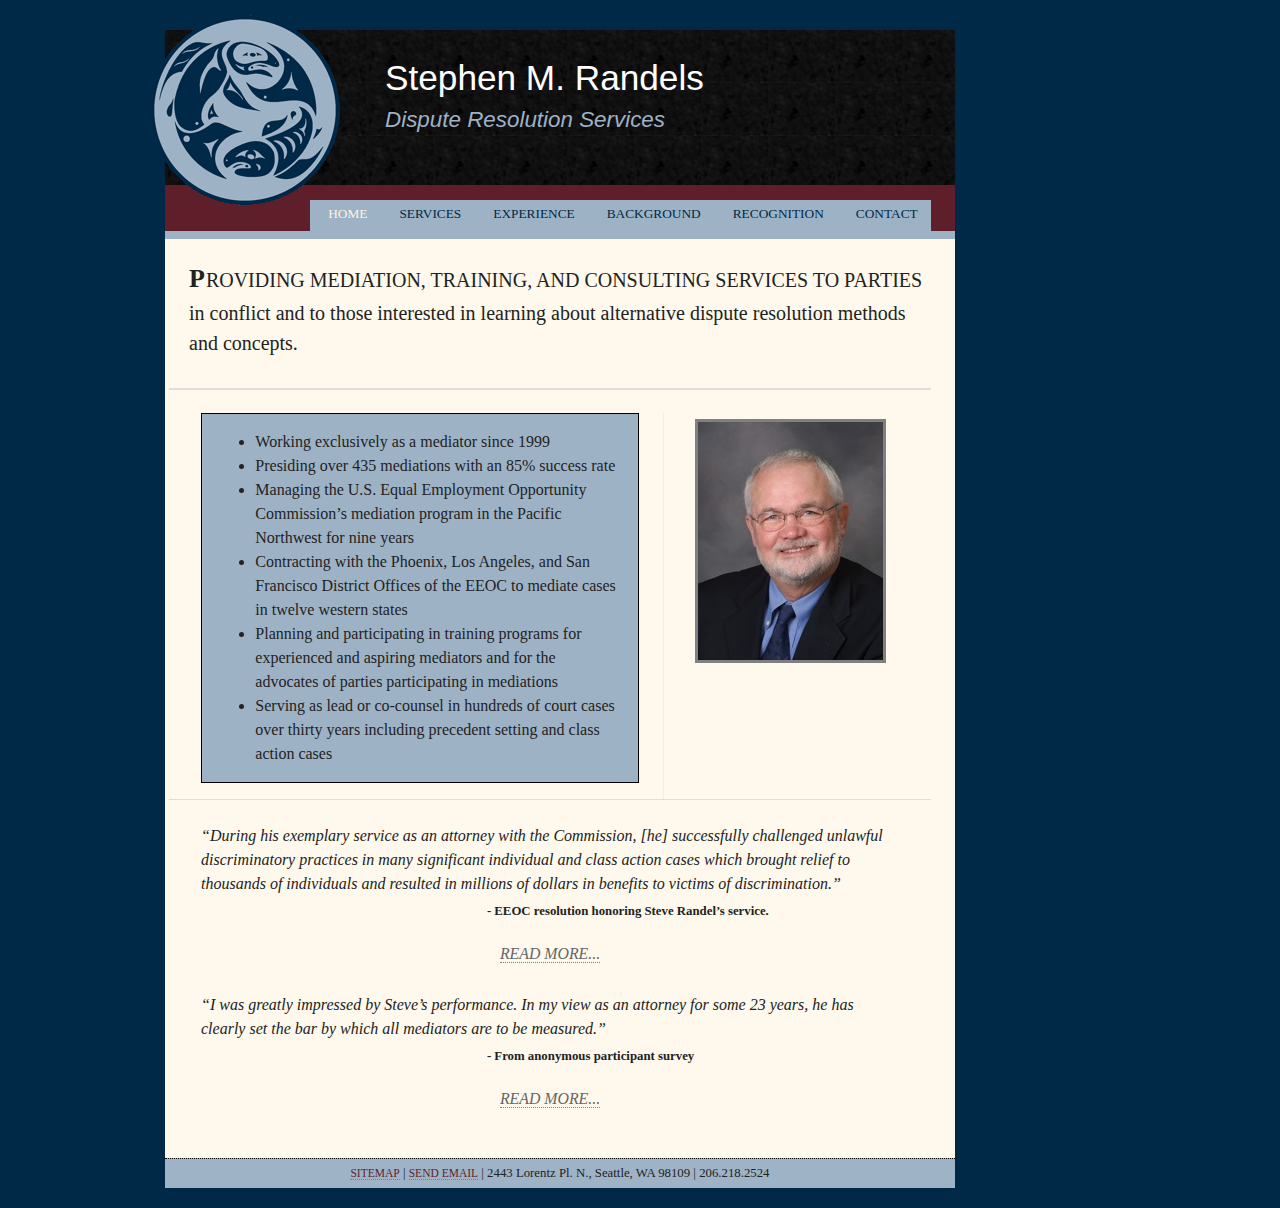
<file: index.html>
<!DOCTYPE html PUBLIC "-//W3C//DTD XHTML 1.1//EN"
  "http://www.w3.org/TR/xhtml11/DTD/xhtml11.dtd">
<html xmlns="http://www.w3.org/1999/xhtml" xml:lang="en" lang="en">
  <head>
    <title>Stephen M. Randels | Dispute Resolution Services</title>
    <link href="rss/index.html" rel="alternate" title="RSS" type="application/rss+xml" />
	<meta http-equiv="content-type" content="text/html;charset=UTF-8" />
	<link rel="stylesheet" href="stylesheets/screen.css" type="text/css" media="screen, projection" />
	<link rel="stylesheet" href="stylesheets/print.css" type="text/css" media="print" />	
	<!--[if lt IE 8]><link rel="stylesheet" href="stylesheets/blueprint/ie.css" type="text/css" media="screen, projection"><![endif]-->
	<link rel="stylesheet" href="stylesheets/style.css" type="text/css" media="screen, projection" />
<script type="text/javascript" language="javascript"><!--
function HideContent(d) {
	document.getElementById(d).style.display = "none";
}
function ShowContent(d) {
	document.getElementById(d).style.display = "block";
}
function ReverseDisplay(d) {
	if(document.getElementById(d).style.display == "none") { document.getElementById(d).style.display = "block"; }
	else { document.getElementById(d).style.display = "none"; }
}
//--></script>
  </head>
  <body>
	<div class="container-wrapper">
            <div class="container">
                <div id="header-wrapper">
                  <div id="header" class="span-20">
                     <div id="logo"><a href="index.html"><img src="images/logo_medium.gif" alt="Round Nautical logo by Peter Boome" /></a></div>	
   <h1>Stephen M. Randels</h1>
   <h2 class="subtitle">Dispute Resolution Services</h2>
</div>
<div id="header-right" class="span-4 last">
</div>



                </div>
                  <div id="navigation" class="span-20">
 <ul>
   <li><a href="contact/index.html">Contact</a></li><li><a href="recognition/index.html">Recognition</a></li><li><a href="background/index.html">Background</a></li><li><a href="experience/index.html">Experience</a></li><li><a href="services/index.html">Services</a></li><li><div class="here">Home</div></li>
 </ul>
</div>
<div id="navigation-gutter" class="span-4 last">
</div>

		<div id="content" class="span-20">
		          <div class="story story-wide">
<p class="lead paragraph punchout">Providing mediation, training, and consulting services to parties in conflict and to those interested in learning about alternative dispute resolution methods and concepts.</p>
<div class="highlights "><hr />
<div class="span-12 colborder">
<div class="bluebox">
<ul class="highlights">
    <li>Working exclusively as a mediator since 1999</li>
    <li>Presiding over 435 mediations with an 85% success rate</li> 
    <li>Managing the U.S. Equal Employment Opportunity Commission&rsquo;s mediation program in the Pacific Northwest for nine years</li>
    <li>Contracting with the Phoenix, Los Angeles, and San Francisco District Offices of the EEOC to mediate cases in twelve western states</li>
    <li>Planning and participating in training programs for experienced and aspiring mediators and for the advocates of parties participating in mediations</li>
    <li>Serving as lead or co-counsel in hundreds of court cases over thirty years including precedent setting and class action cases</li>
</ul>
</div>
</div>
<div class="span-6 last">
<div class="top story-photo "><img alt="Photograph of Stephen M. Randels" src="images/PhotoSteve_cropped.jpg" /></div>
</div>
<hr />
<p class="testimonial">&ldquo;During his exemplary service as an attorney with the Commission, [he] successfully challenged unlawful discriminatory practices in many significant individual and class action cases which brought relief to thousands of individuals and resulted in millions of dollars in benefits to victims of discrimination.&rdquo;</p>
<p class="author">- EEOC resolution honoring Steve Randel&rsquo;s service.</p>
<p align="center"><a href="recognition/index.html"><em>Read more...</em></a></p>
</p>

<p class="testimonial">&ldquo;I was greatly impressed by Steve&rsquo;s performance. In my view as an attorney for some 23 years, he has clearly set the bar by which all mediators are to be measured.&rdquo;</p>
<p class="author">- From anonymous participant survey</p>
<p align="center"><a href="recognition/index.html#testimonials"><em>Read more...</em></a></p>
</p>
</div>
</div>
		</div>
		<div id="sidebar" class="span-4 last">
                         
		</div>	
		<div id="footer" class="span-20">
                     <a href="sitemap/index.html">sitemap</a> | <a href="contact/index.html">send email</a> | 2443 Lorentz Pl. N., Seattle, WA 98109 | 206.218.2524


		</div>
                <div id="footer-gutter" class="span-4"></div>
	    </div>
         </div>
	
  </body>
</html>

<!-- Localized -->
</file>
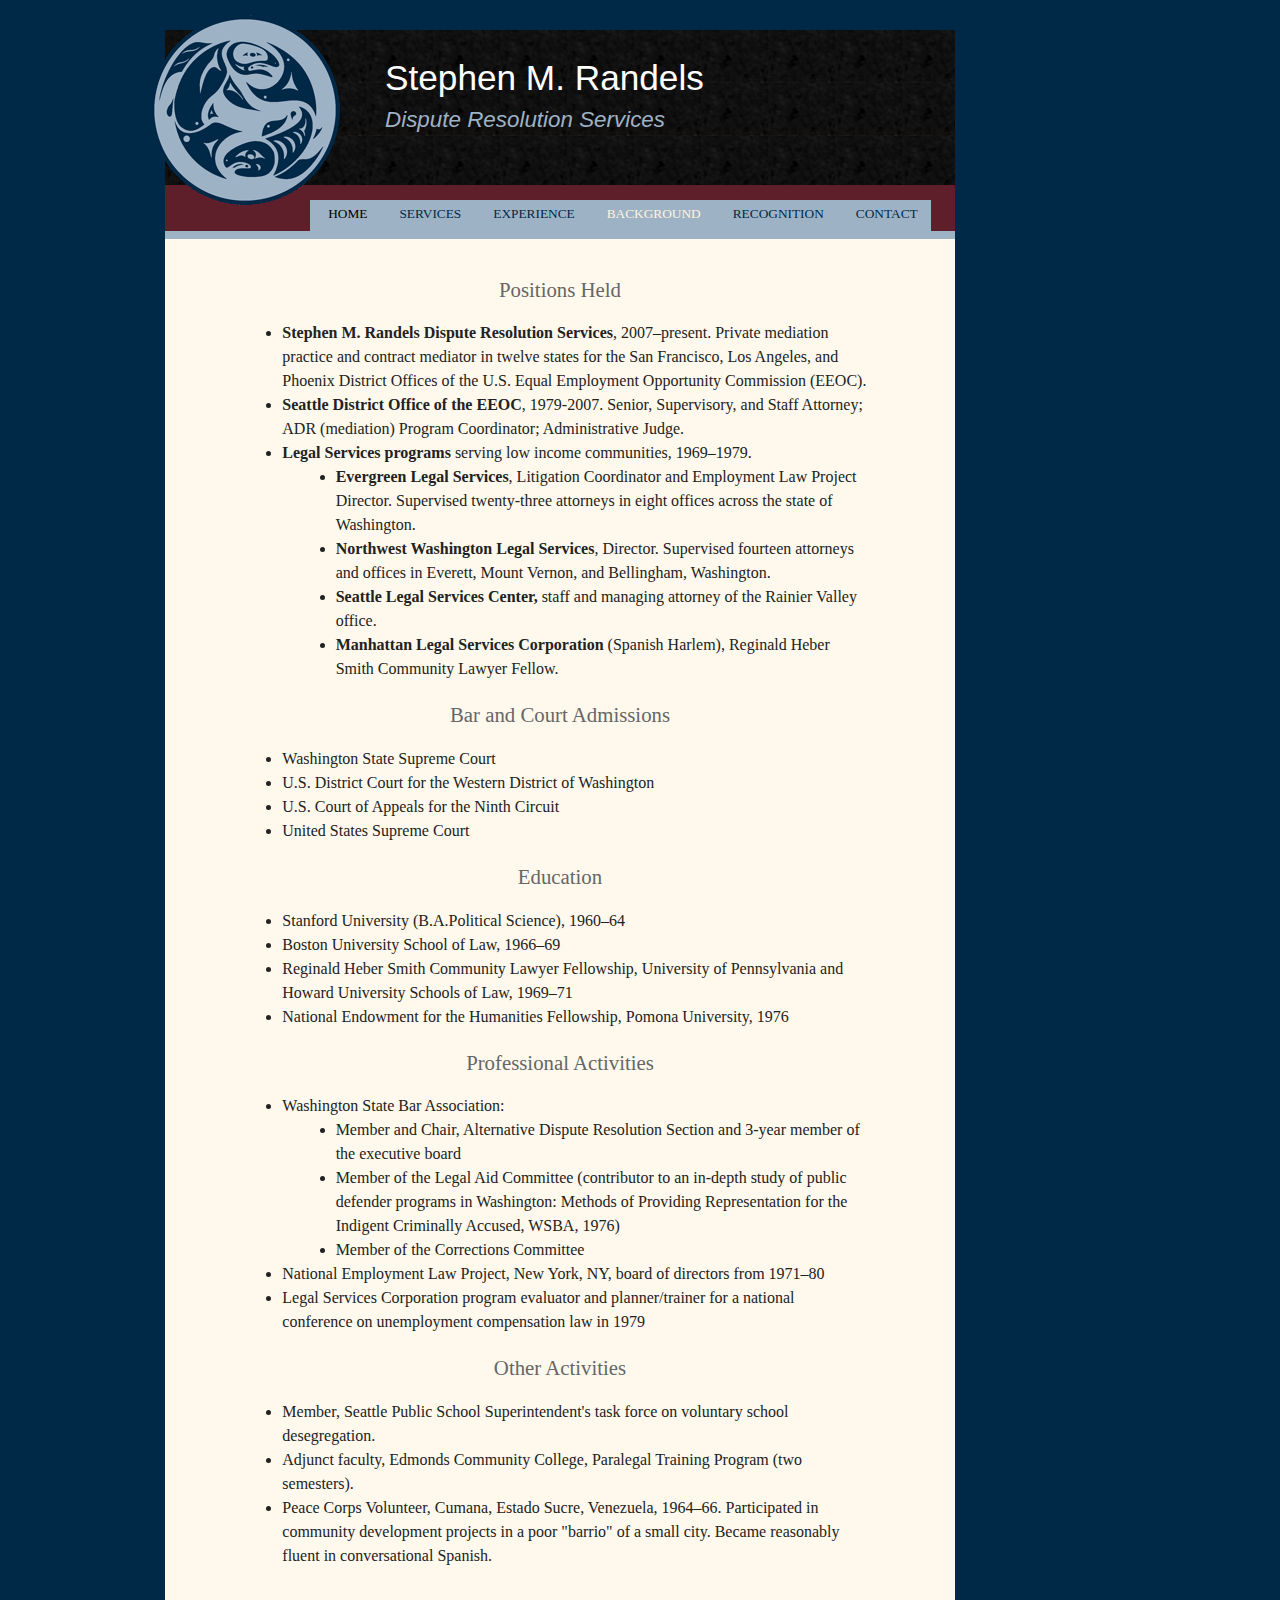
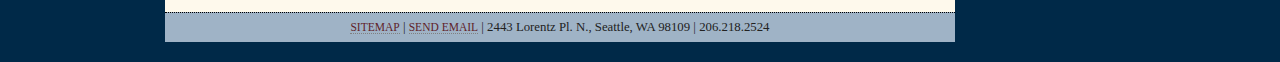
<file: background/index.html>
<!DOCTYPE html PUBLIC "-//W3C//DTD XHTML 1.1//EN"
  "http://www.w3.org/TR/xhtml11/DTD/xhtml11.dtd">
<html xmlns="http://www.w3.org/1999/xhtml" xml:lang="en" lang="en">
  <head>
    <title>Stephen M. Randels | Background</title>
    <link href="../rss/index.html" rel="alternate" title="RSS" type="application/rss+xml" />
	<meta http-equiv="content-type" content="text/html;charset=UTF-8" />
	<link rel="stylesheet" href="../stylesheets/screen.css" type="text/css" media="screen, projection" />
	<link rel="stylesheet" href="../stylesheets/print.css" type="text/css" media="print" />	
	<!--[if lt IE 8]><link rel="stylesheet" href="../stylesheets/blueprint/ie.css" type="text/css" media="screen, projection"><![endif]-->
	<link rel="stylesheet" href="../stylesheets/style.css" type="text/css" media="screen, projection" />
<script type="text/javascript" language="javascript"><!--
function HideContent(d) {
	document.getElementById(d).style.display = "none";
}
function ShowContent(d) {
	document.getElementById(d).style.display = "block";
}
function ReverseDisplay(d) {
	if(document.getElementById(d).style.display == "none") { document.getElementById(d).style.display = "block"; }
	else { document.getElementById(d).style.display = "none"; }
}
//--></script>
  </head>
  <body>
	<div class="container-wrapper">
            <div class="container">
                <div id="header-wrapper">
                  <div id="header" class="span-20">
                     <div id="logo"><a href="../index.html"><img src="../images/logo_medium.gif" alt="Round Nautical logo by Peter Boome" /></a></div>	
   <h1>Stephen M. Randels</h1>
   <h2 class="subtitle">Dispute Resolution Services</h2>
</div>
<div id="header-right" class="span-4 last">
</div>



                </div>
                  <div id="navigation" class="span-20">
 <ul>
   <li><a href="../contact/index.html">Contact</a></li><li><a href="../recognition/index.html">Recognition</a></li><li><div class="here">Background</div></li><li><a href="../experience/index.html">Experience</a></li><li><a href="../services/index.html">Services</a></li><li><div class="selected"><a href="../index.html">Home</a></div></li>
 </ul>
</div>
<div id="navigation-gutter" class="span-4 last">
</div>

		<div id="content" class="span-20">
		          <div class="story">
<h3 class="section">Positions Held</h3>
<ul>
    <li><strong>Stephen M. Randels Dispute Resolution Services</strong>, 2007&ndash;present. Private mediation practice and contract mediator in twelve states for the San Francisco, Los Angeles, and Phoenix District Offices of the U.S. Equal Employment Opportunity Commission (EEOC).</li>
    <li><strong>Seattle District Office of the EEOC</strong>, 1979-2007. Senior, Supervisory, and Staff Attorney; ADR (mediation) Program Coordinator; Administrative Judge.</li>
    <li><strong>Legal Services programs</strong> serving low income communities, 1969&ndash;1979.
    <ul>
        <li><strong>Evergreen Legal Services</strong>, Litigation Coordinator and Employment Law Project Director. Supervised twenty-three attorneys in eight offices across the state of Washington.</li>
        <li><strong>Northwest Washington Legal Services</strong>, Director. Supervised&nbsp;fourteen attorneys and offices in Everett, Mount Vernon, and Bellingham, Washington.</li>
        <li><strong>Seattle Legal Services Center,</strong> staff and managing attorney of the Rainier Valley office.</li>
        <li><strong>Manhattan Legal Services Corporation</strong> (Spanish Harlem), Reginald Heber Smith Community Lawyer Fellow.&nbsp;</li>
    </ul>
    </li>
</ul>
<h3 class="section">Bar and Court Admissions</h3>
<ul>
    <li>Washington State Supreme Court</li>
    <li>U.S. District Court for the Western District of Washington</li>
    <li>U.S. Court of Appeals for the Ninth Circuit</li>
    <li>United States Supreme Court</li>
</ul>
<h3 class="section">Education</h3>
<ul>
    <li>Stanford University (B.A.Political Science), 1960&ndash;64</li>
    <li>Boston University School of Law, 1966&ndash;69</li>
    <li>Reginald Heber Smith Community Lawyer Fellowship, University of Pennsylvania and Howard University Schools of Law, 1969&ndash;71</li>
    <li>National Endowment for the Humanities Fellowship, Pomona University, 1976</li>
</ul>
<h3 class="section">Professional Activities</h3>
<ul>
    <li>Washington State Bar Association:
    <ul>
        <li>Member and Chair, Alternative Dispute Resolution Section and 3-year member of the executive board</li>
        <li>Member of the Legal Aid Committee (contributor to an in-depth study of public defender programs in Washington: Methods of Providing Representation for the Indigent Criminally Accused, WSBA, 1976)</li>
        <li>Member of the Corrections Committee</li>
    </ul>
    </li>
    <li>National Employment Law Project, New York, NY, board of directors from 1971&ndash;80</li>
    <li>Legal Services Corporation program evaluator and planner/trainer for a national conference on unemployment compensation law in&nbsp;1979</li>
</ul>
<h3 class="section">Other Activities</h3>
<ul>
    <li>Member, Seattle Public School Superintendent's task force on voluntary school desegregation.</li>
    <li>Adjunct faculty, Edmonds Community College, Paralegal Training Program (two semesters).</li>
    <li>Peace Corps Volunteer, Cumana, Estado Sucre, Venezuela, 1964&ndash;66. Participated in community development projects in a poor &quot;barrio&quot; of a small city. Became reasonably fluent in conversational Spanish.</li>
</ul>
</div>
		</div>
		<div id="sidebar" class="span-4 last">
                         
		</div>	
		<div id="footer" class="span-20">
                     <a href="../sitemap/index.html">sitemap</a> | <a href="../contact/index.html">send email</a> | 2443 Lorentz Pl. N., Seattle, WA 98109 | 206.218.2524


		</div>
                <div id="footer-gutter" class="span-4"></div>
	    </div>
         </div>
	
  </body>
</html>

<!-- Localized -->
</file>
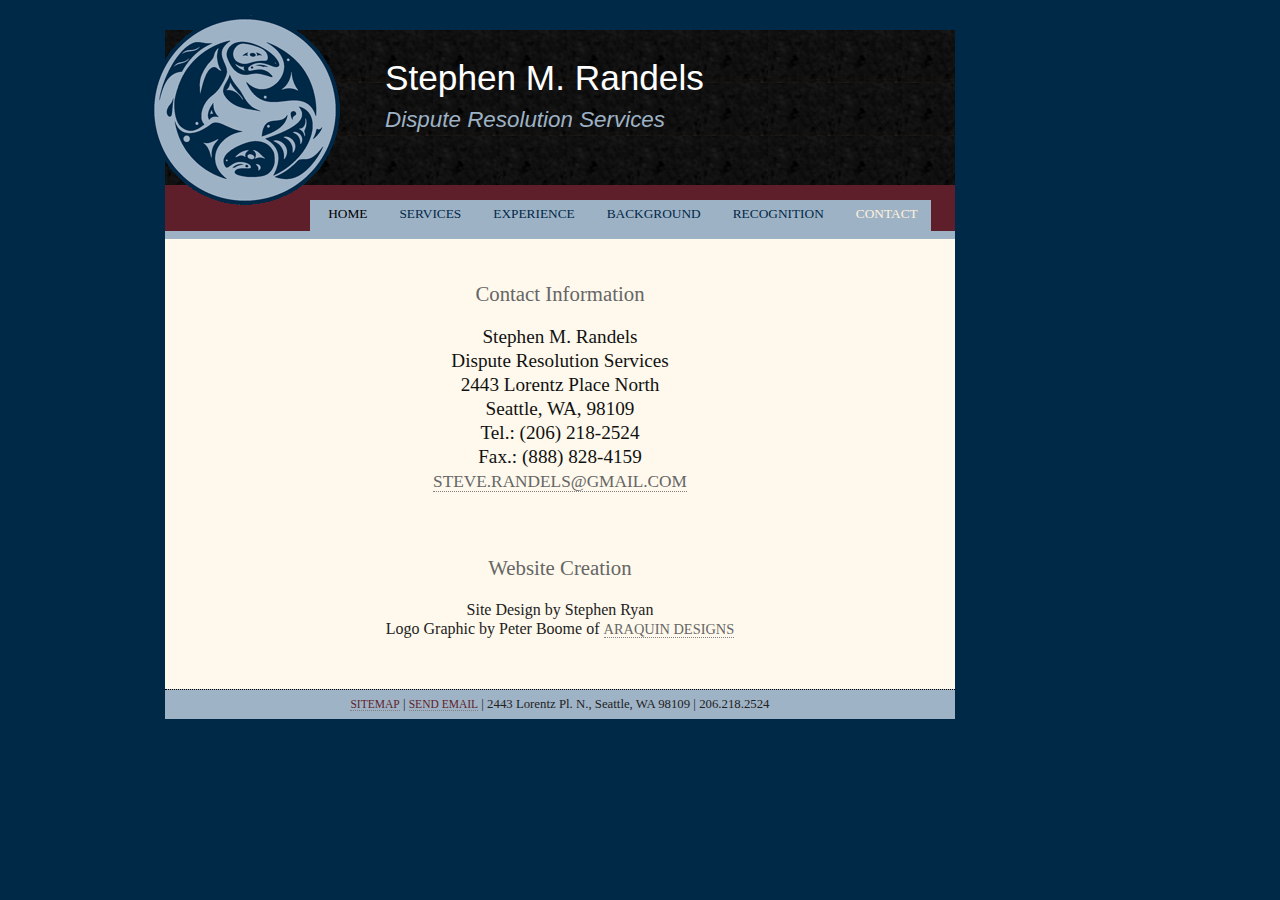
<file: contact/index.html>
<!DOCTYPE html PUBLIC "-//W3C//DTD XHTML 1.1//EN"
  "http://www.w3.org/TR/xhtml11/DTD/xhtml11.dtd">
<html xmlns="http://www.w3.org/1999/xhtml" xml:lang="en" lang="en">
  <head>
    <title>Stephen M. Randels | Dispute Resolution Services</title>
    <link href="rss/index.html" rel="alternate" title="RSS" type="application/rss+xml" />
	<meta http-equiv="content-type" content="text/html;charset=UTF-8" />
	<link rel="stylesheet" href="../stylesheets/screen.css" type="text/css" media="screen, projection" />
	<link rel="stylesheet" href="../stylesheets/print.css" type="text/css" media="print" />	
	<!--[if lt IE 8]><link rel="../stylesheet" href="stylesheets/blueprint/ie.css" type="text/css" media="screen, projection"><![endif]-->
	<link rel="stylesheet" href="../stylesheets/style.css" type="text/css" media="screen, projection" />
<script type="text/javascript" language="javascript"><!--
function HideContent(d) {
	document.getElementById(d).style.display = "none";
}
function ShowContent(d) {
	document.getElementById(d).style.display = "block";
}
function ReverseDisplay(d) {
	if(document.getElementById(d).style.display == "none") { document.getElementById(d).style.display = "block"; }
	else { document.getElementById(d).style.display = "none"; }
}
//--></script>
  </head>
  <body>
	<div class="container-wrapper">
            <div class="container">
                <div id="header-wrapper">
                  <div id="header" class="span-20">
                     <div id="logo"><a href="index.html"><img src="../images/logo_medium.gif" alt="Round Nautical logo by Peter Boome" /></a></div>	
   <h1>Stephen M. Randels</h1>
   <h2 class="subtitle">Dispute Resolution Services</h2>
</div>
<div id="header-right" class="span-4 last">
</div>



                </div>
                  <div id="navigation" class="span-20">
 <ul>
   <li><div class="here">Contact</div></li><li><a href="../recognition/index.html">Recognition</a></li><li><a href="../background/index.html">Background</a></li><li><a href="../experience/index.html">Experience</a></li><li><a href="../services/index.html">Services</a></li><li><a href="../index.html">Home</a></li>
 </ul>
</div>
<div id="navigation-gutter" class="span-4 last">
</div>

	<div id="content" class="span-20">	
	<div> 
		<br \>
		<h3 class="section">Contact Information</h3>
		<h4 align="center">
		Stephen M. Randels<br />
		Dispute Resolution Services<br />
		2443 Lorentz Place North<br />
		Seattle, WA, 98109<br />
		Tel.: (206) 218-2524<br />
		Fax.: (888) 828-4159<br />
		<a href="mailto:steve.randels@gmail.com">steve.randels@gmail.com</a></h4>
	</div>

	<div class="story">
	<h3 class="section">Website Creation</h3>
	<p align="center" class="small"> Site Design by Stephen Ryan<br />
	Logo Graphic by Peter Boome of <a target="_blank" href="http://www.araquindesigns.com">Araquin Designs</a>	
	</p>
	</div>       
	   </div>     
		<div id="footer" class="span-20">
                     <a href="../sitemap/index.html">sitemap</a> | <a href="../contact/index.html">send email</a> | 2443 Lorentz Pl. N., Seattle, WA 98109 | 206.218.2524


		</div>
                <div id="footer-gutter" class="span-4"></div>
	    </div>
         </div>
	
  </body>
</html>

<!-- Localized -->
</file>
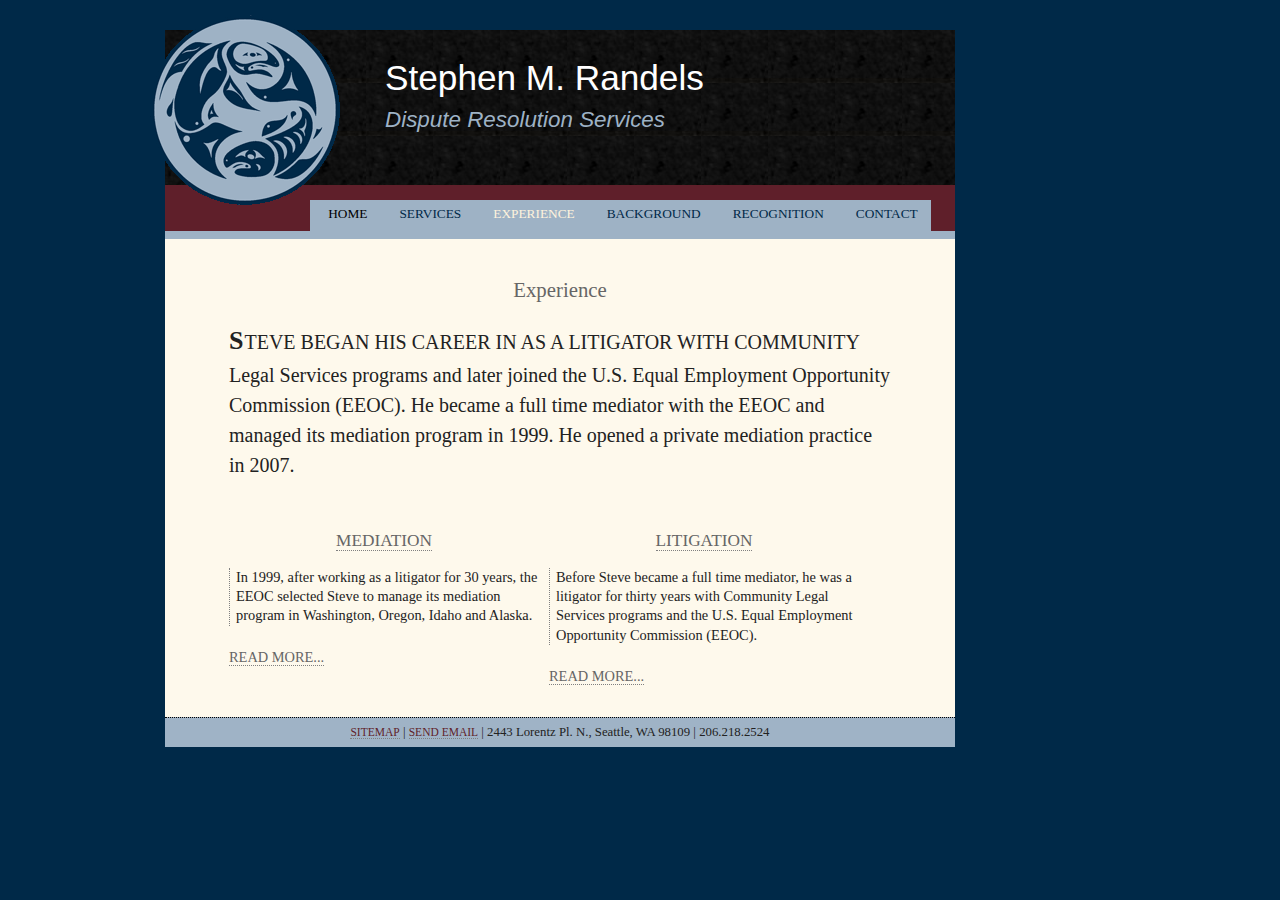
<file: experience/index.html>
<!DOCTYPE html PUBLIC "-//W3C//DTD XHTML 1.1//EN"
  "http://www.w3.org/TR/xhtml11/DTD/xhtml11.dtd">
<html xmlns="http://www.w3.org/1999/xhtml" xml:lang="en" lang="en">
  <head>
    <title>Stephen M. Randels | Experience</title>
    <link href="../rss/index.html" rel="alternate" title="RSS" type="application/rss+xml" />
	<meta http-equiv="content-type" content="text/html;charset=UTF-8" />
	<link rel="stylesheet" href="../stylesheets/screen.css" type="text/css" media="screen, projection" />
	<link rel="stylesheet" href="../stylesheets/print.css" type="text/css" media="print" />	
	<!--[if lt IE 8]><link rel="stylesheet" href="../stylesheets/blueprint/ie.css" type="text/css" media="screen, projection"><![endif]-->
	<link rel="stylesheet" href="../stylesheets/style.css" type="text/css" media="screen, projection" />
<script type="text/javascript" language="javascript"><!--
function HideContent(d) {
	document.getElementById(d).style.display = "none";
}
function ShowContent(d) {
	document.getElementById(d).style.display = "block";
}
function ReverseDisplay(d) {
	if(document.getElementById(d).style.display == "none") { document.getElementById(d).style.display = "block"; }
	else { document.getElementById(d).style.display = "none"; }
}
//--></script>
  </head>
  <body>
	<div class="container-wrapper">
            <div class="container">
                <div id="header-wrapper">
                  <div id="header" class="span-20">
                     <div id="logo"><a href="../index.html"><img src="../images/logo_medium.gif" alt="Round Nautical logo by Peter Boome" /></a></div>	
   <h1>Stephen M. Randels</h1>
   <h2 class="subtitle">Dispute Resolution Services</h2>
</div>
<div id="header-right" class="span-4 last">
</div>



                </div>
                  <div id="navigation" class="span-20">
 <ul>
   <li><a href="../contact/index.html">Contact</a></li><li><a href="../recognition/index.html">Recognition</a></li><li><a href="../background/index.html">Background</a></li><li><div class="here">Experience</div></li><li><a href="../services/index.html">Services</a></li><li><div class="selected"><a href="../index.html">Home</a></div></li>
 </ul>
</div>
<div id="navigation-gutter" class="span-4 last">
</div>

		<div id="content" class="span-20">
		          <div class="story">
<h3 class="section">Experience</h3>
<p class="lead paragraph punchout">Steve began his career in as a litigator with Community Legal Services programs and later joined the U.S. Equal Employment Opportunity Commission (EEOC).  He became a full time mediator with the EEOC and managed its mediation program in 1999. He opened a private mediation practice in 2007.</p>
<div class="span-8 small">
<h3 class="section"><a href="mediation/index.html">Mediation</a></h3>
<p> In 1999, after working as a litigator for 30 years, the EEOC selected Steve to manage its mediation program in Washington, Oregon, Idaho and Alaska.</p>
<a href="mediation/index.html">Read More...</a>
</div>
<div class="span-8 last small">
<h3 class="section"><a href="litigation/index.html">Litigation</a></h3>
<p>Before Steve became a full time mediator, he was a litigator for thirty years with Community Legal Services programs and the U.S. Equal Employment Opportunity Commission (EEOC).</p>
<a href="litigation/index.html">Read More...</a>
</div>
</div>
		</div>
		<div id="sidebar" class="span-4 last">
                         
		</div>	
		<div id="footer" class="span-20">
                     <a href="../sitemap/index.html">sitemap</a> | <a href="../contact/index.html">send email</a> | 2443 Lorentz Pl. N., Seattle, WA 98109 | 206.218.2524


		</div>
                <div id="footer-gutter" class="span-4"></div>
	    </div>
         </div>
	
  </body>
</html>

<!-- Localized -->
</file>
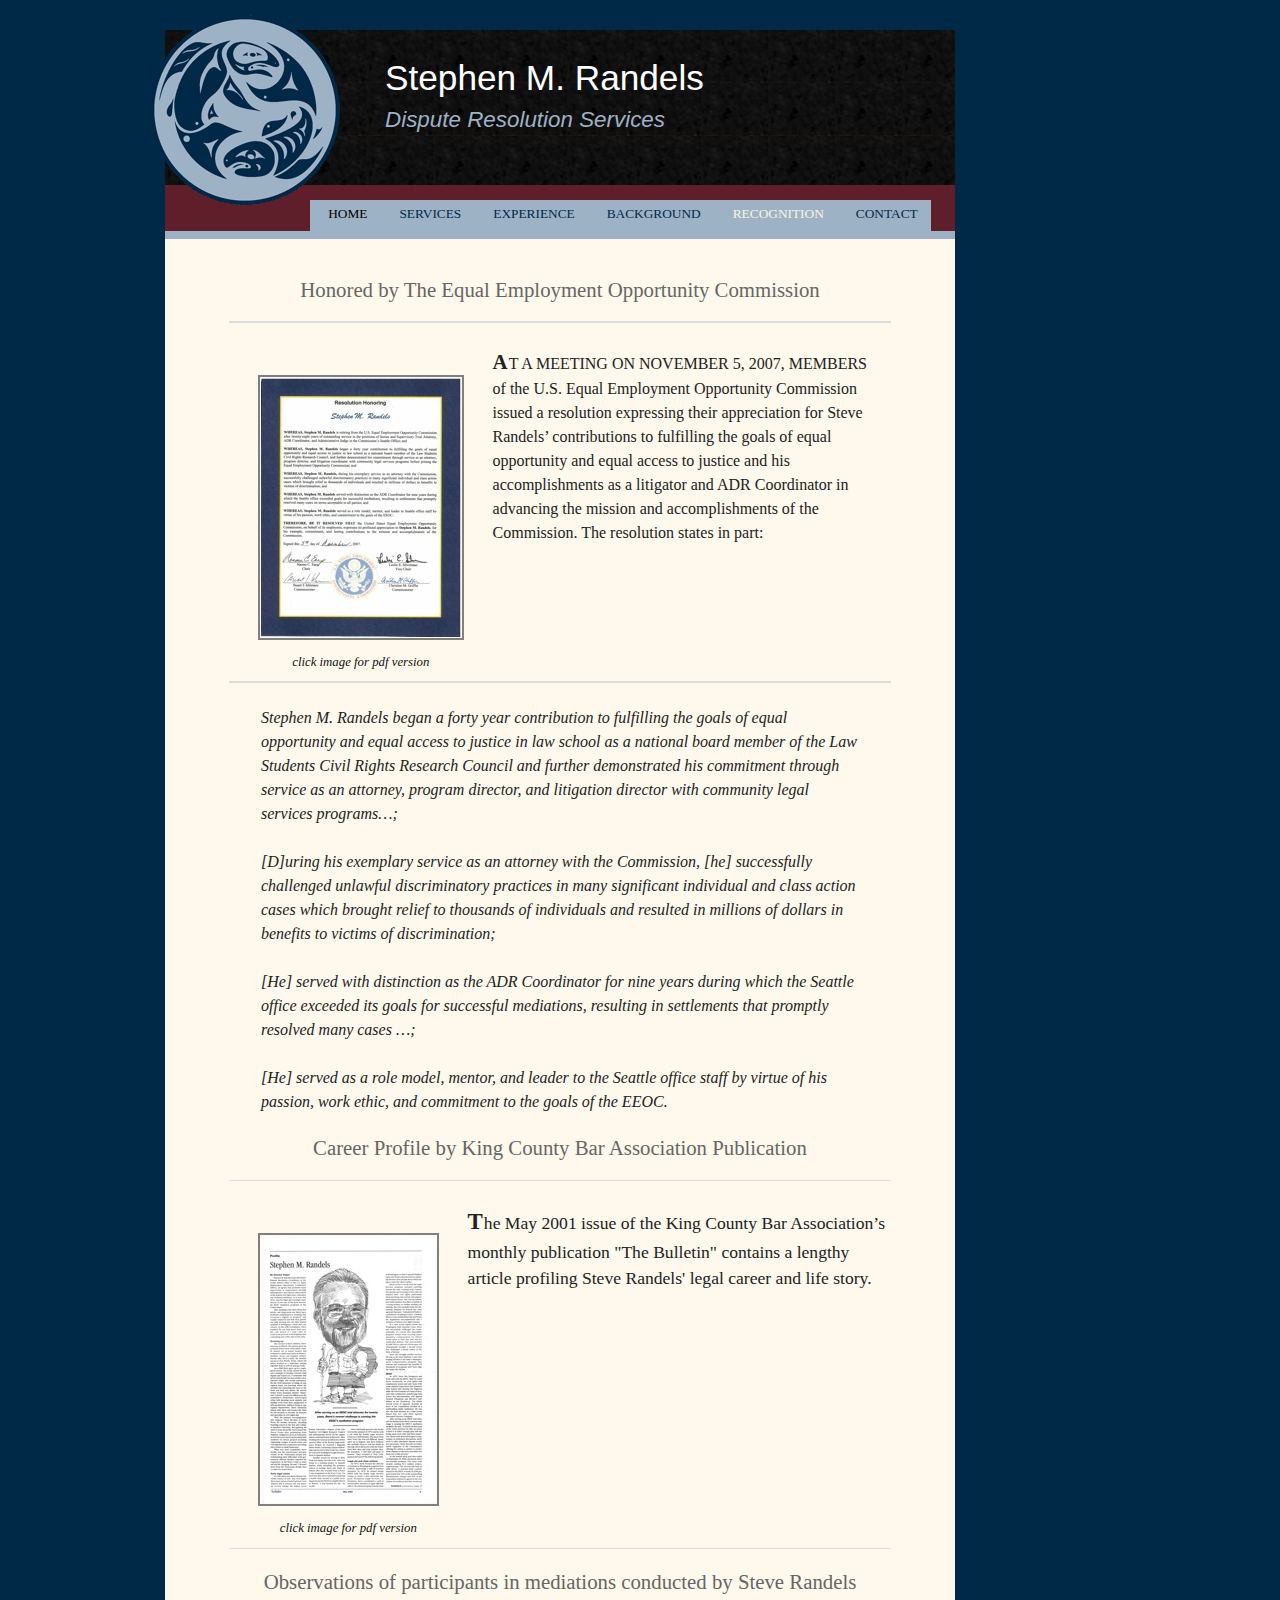
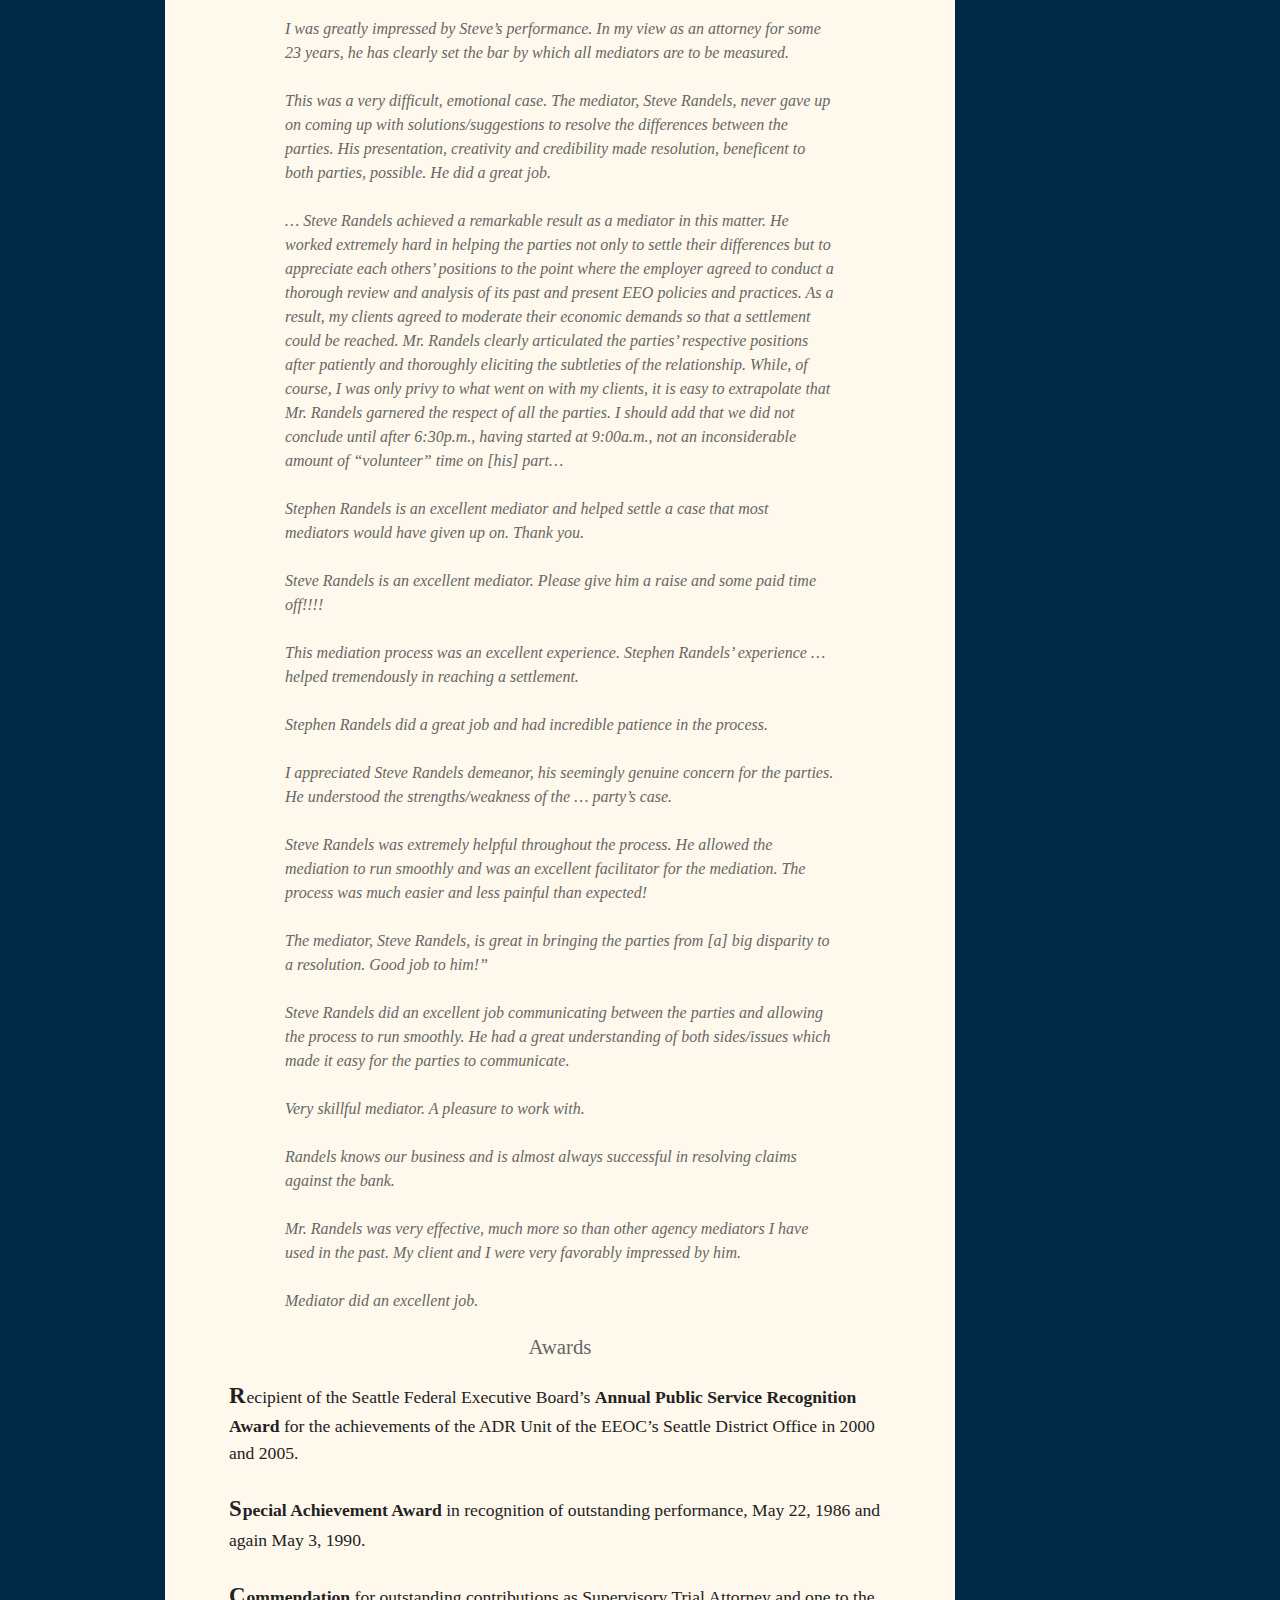
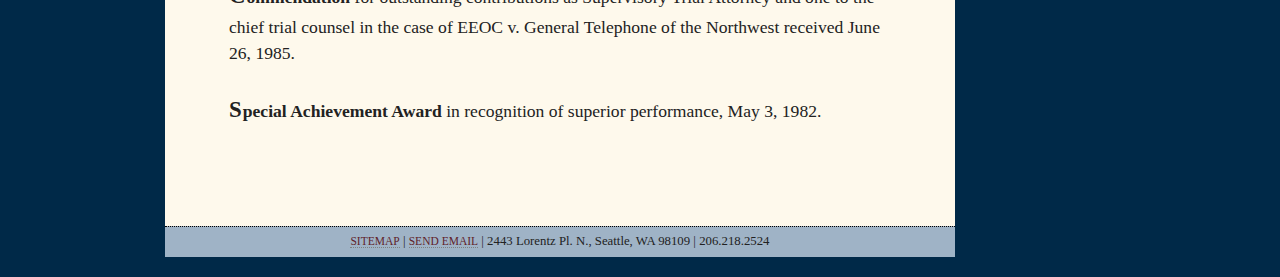
<file: recognition/index.html>
<!DOCTYPE html PUBLIC "-//W3C//DTD XHTML 1.1//EN"
  "http://www.w3.org/TR/xhtml11/DTD/xhtml11.dtd">
<html xmlns="http://www.w3.org/1999/xhtml" xml:lang="en" lang="en">
  <head>
    <title>Stephen M. Randels | Recognition</title>
    <link href="../rss/index.html" rel="alternate" title="RSS" type="application/rss+xml" />
	<meta http-equiv="content-type" content="text/html;charset=UTF-8" />
	<link rel="stylesheet" href="../stylesheets/screen.css" type="text/css" media="screen, projection" />
	<link rel="stylesheet" href="../stylesheets/print.css" type="text/css" media="print" />	
	<!--[if lt IE 8]><link rel="stylesheet" href="../stylesheets/blueprint/ie.css" type="text/css" media="screen, projection"><![endif]-->
	<link rel="stylesheet" href="../stylesheets/style.css" type="text/css" media="screen, projection" />
<script type="text/javascript" language="javascript"><!--
function HideContent(d) {
	document.getElementById(d).style.display = "none";
}
function ShowContent(d) {
	document.getElementById(d).style.display = "block";
}
function ReverseDisplay(d) {
	if(document.getElementById(d).style.display == "none") { document.getElementById(d).style.display = "block"; }
	else { document.getElementById(d).style.display = "none"; }
}
//--></script>
  </head>
  <body>
	<div class="container-wrapper">
            <div class="container">
                <div id="header-wrapper">
                  <div id="header" class="span-20">
                     <div id="logo"><a href="../index.html"><img src="../images/logo_medium.gif" alt="Round Nautical logo by Peter Boome" /></a></div>	
   <h1>Stephen M. Randels</h1>
   <h2 class="subtitle">Dispute Resolution Services</h2>
</div>
<div id="header-right" class="span-4 last">
</div>



                </div>
                  <div id="navigation" class="span-20">
 <ul>
   <li><a href="../contact/index.html">Contact</a></li><li><div class="here">Recognition</div></li><li><a href="../background/index.html">Background</a></li><li><a href="../experience/index.html">Experience</a></li><li><a href="../services/index.html">Services</a></li><li><div class="selected"><a href="../index.html">Home</a></div></li>
 </ul>
</div>
<div id="navigation-gutter" class="span-4 last">
</div>

		<div id="content" class="span-20">
		          <div class="story">
<h3 class="section">Honored by The Equal Employment Opportunity Commission</h3>
<hr />
<div class="document"><a class="image" href="/images/Certificate_EEOR_Resolution.pdf"><img alt="EEOR Resolution Honoring Stephen Randels" src="/images/Certificate_EEOR_Resolution_icon.jpg" /></a><h3>click image for pdf version</h3></div>
<p class="lead paragraph">At a meeting on November 5, 2007, members of the U.S. Equal Employment Opportunity Commission issued a resolution expressing their appreciation for Steve Randels&rsquo; contributions to fulfilling the goals of equal opportunity and equal access to justice and his accomplishments as a litigator and ADR Coordinator in advancing the mission and accomplishments of the Commission.  The resolution states in part:</p>
<hr />
<p class="testimonial">Stephen M. Randels began a forty year contribution to fulfilling the goals of equal opportunity and equal access to justice in law school as a national board member of the Law Students Civil Rights Research Council and further demonstrated his commitment through service  as an attorney, program director, and litigation director with community legal services programs&hellip;;</p>
<p class="testimonial">[D]uring his exemplary service as an attorney with the Commission, [he] successfully challenged unlawful discriminatory practices in many significant individual and class action cases which brought relief to thousands of individuals and resulted in millions of dollars in benefits to victims of discrimination;</p>
<p class="testimonial">[He] served with distinction as the ADR Coordinator for nine years during which the Seattle office exceeded its goals for successful mediations, resulting in settlements that promptly resolved many cases &hellip;;</p>
<p class="testimonial">[He] served as a role model, mentor, and leader to the Seattle office staff by virtue of his passion, work ethic, and commitment to the goals of the EEOC.</p>
<h3 class="section">Career Profile by King County Bar Association Publication</h3>
<hr />
<div class="document"><a class="image" href="/images/KCBAProfile.pdf"><img alt="KCBA Profile of Steve Randels" src="/images/KCBAProfile_icon.jpg" /></a>
<h3>click image for pdf version</h3></div>
<p class="paragraph">The May 2001 issue of the King County Bar Association&rsquo;s monthly publication &quot;The Bulletin&quot; contains a lengthy article profiling Steve Randels' legal career and life story.</p>
<div name="testimonials"><hr />
<a name="testimonials"></a>
<h3 class="section">Observations of participants in mediations conducted by Steve Randels</h3>
<blockquote>
<p class="testimonial">I was greatly impressed by Steve&rsquo;s performance. In my view as an attorney for some 23 years, he has clearly set the bar by which all mediators are to be measured.</p>
<p class="testimonial">This was a very difficult, emotional case. The mediator, Steve Randels, never gave up on coming up with solutions/suggestions to resolve the differences between the parties. His presentation, creativity and credibility made resolution, beneficent to both parties, possible. He did a great job.</p>
<p class="testimonial">&hellip; Steve Randels achieved a remarkable result as a mediator in this matter.  He worked extremely hard in helping the parties not only to settle their differences but to appreciate each others&rsquo; positions to the point where the employer agreed to conduct a thorough review and analysis of its past and present EEO policies and practices.  As a result, my clients agreed to moderate their economic demands so that a settlement could be reached.  Mr. Randels clearly articulated the parties&rsquo; respective positions after patiently and thoroughly eliciting the subtleties of the relationship.  While, of course, I was only privy to what went on with my clients, it is easy to extrapolate that Mr. Randels garnered the respect of all the parties.  I should add that we did not conclude until after 6:30p.m., having started at 9:00a.m., not an inconsiderable amount of &ldquo;volunteer&rdquo; time on [his] part&hellip;</p>
<p class="testimonial">Stephen Randels is an excellent mediator and helped settle a case that most mediators would have given up on.   Thank you.</p>
<p class="testimonial">Steve Randels is an excellent mediator.  Please give him a raise and some paid time off!!!!</p>
<p class="testimonial">This mediation process was an excellent experience. Stephen Randels&rsquo; experience &hellip; helped tremendously in reaching a settlement.</p>
<p class="testimonial">Stephen Randels did a great job and had incredible patience in the process.</p>
<p class="testimonial">I appreciated Steve Randels demeanor, his seemingly genuine concern for the parties.  He understood the strengths/weakness of the &hellip; party&rsquo;s case.</p>
<p class="testimonial">Steve Randels was extremely helpful throughout the process.  He allowed the mediation to run smoothly and was an excellent facilitator for the mediation.  The process was much easier and less painful than expected!</p>
<p class="testimonial">The mediator, Steve Randels, is great in bringing the parties from [a] big disparity to a resolution.  Good job to him!&rdquo;</p>
<p class="testimonial">Steve Randels did an excellent job communicating between the parties and allowing the process to run smoothly.  He had a great understanding of both sides/issues which made it easy for the parties to communicate.</p>
<p class="testimonial">Very skillful mediator. A pleasure to work with.</p>
<p class="testimonial">Randels knows our business and is almost always successful in resolving claims against the bank.</p>
<p class="testimonial">Mr. Randels was very effective, much more so than other agency mediators I have used in the past.  My client and I were very favorably impressed by him.</p>
<p class="testimonial">Mediator did an excellent job.</p>
</blockquote>
<h3 class="section">Awards</h3>
<p class="paragraph">Recipient of the Seattle Federal Executive Board&rsquo;s <strong>Annual Public Service Recognition Award</strong> for the achievements of the ADR Unit of the EEOC&rsquo;s Seattle District Office in 2000 and 2005.</p>
<p class="paragraph"><strong>Special Achievement Award</strong> in recognition of outstanding performance,  May 22, 1986 and again May 3, 1990.</p>
<p class="paragraph"><strong>Commendation</strong> for outstanding contributions as Supervisory Trial Attorney and one to the chief trial counsel in the case of <under>EEOC v. General Telephone of the Northwest</under>  received June 26, 1985.</p>
<p class="paragraph"><strong>Special Achievement Award</strong> in recognition of superior performance, May 3, 1982.</p>
</div>
<p>&nbsp;</p>
</div>
		</div>
		<div id="sidebar" class="span-4 last">
                         
		</div>	
		<div id="footer" class="span-20">
                     <a href="../sitemap/index.html">sitemap</a> | <a href="../contact/index.html">send email</a> | 2443 Lorentz Pl. N., Seattle, WA 98109 | 206.218.2524


		</div>
                <div id="footer-gutter" class="span-4"></div>
	    </div>
         </div>
	
  </body>
</html>

<!-- Localized -->
</file>
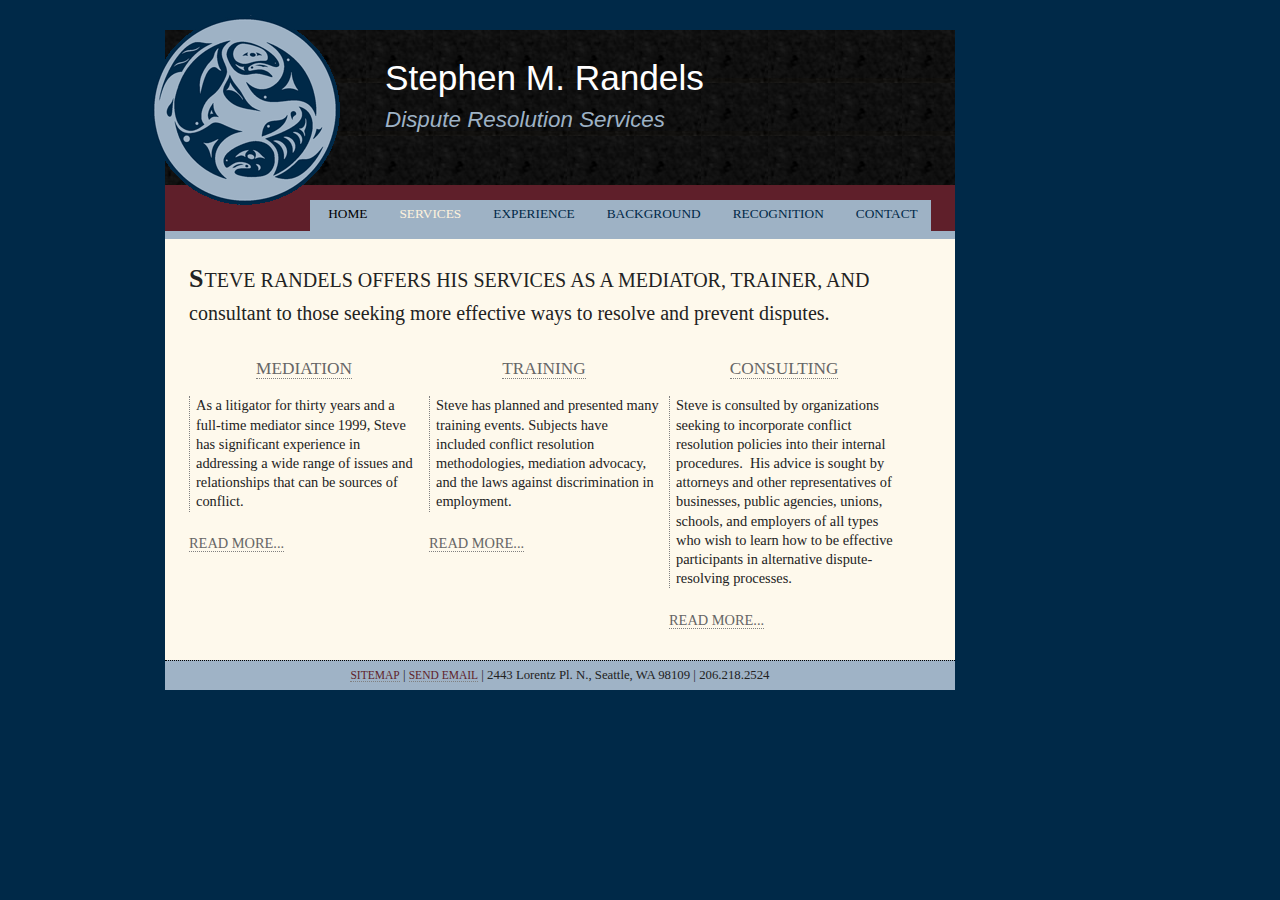
<file: services/index.html>
<!DOCTYPE html PUBLIC "-//W3C//DTD XHTML 1.1//EN"
  "http://www.w3.org/TR/xhtml11/DTD/xhtml11.dtd">
<html xmlns="http://www.w3.org/1999/xhtml" xml:lang="en" lang="en">
  <head>
    <title>Stephen M. Randels | Services</title>
    <link href="../rss/index.html" rel="alternate" title="RSS" type="application/rss+xml" />
	<meta http-equiv="content-type" content="text/html;charset=UTF-8" />
	<link rel="stylesheet" href="../stylesheets/screen.css" type="text/css" media="screen, projection" />
	<link rel="stylesheet" href="../stylesheets/print.css" type="text/css" media="print" />	
	<!--[if lt IE 8]><link rel="stylesheet" href="../stylesheets/blueprint/ie.css" type="text/css" media="screen, projection"><![endif]-->
	<link rel="stylesheet" href="../stylesheets/style.css" type="text/css" media="screen, projection" />
<script type="text/javascript" language="javascript"><!--
function HideContent(d) {
	document.getElementById(d).style.display = "none";
}
function ShowContent(d) {
	document.getElementById(d).style.display = "block";
}
function ReverseDisplay(d) {
	if(document.getElementById(d).style.display == "none") { document.getElementById(d).style.display = "block"; }
	else { document.getElementById(d).style.display = "none"; }
}
//--></script>
  </head>
  <body>
	<div class="container-wrapper">
            <div class="container">
                <div id="header-wrapper">
                  <div id="header" class="span-20">
                     <div id="logo"><a href="../index.html"><img src="../images/logo_medium.gif" alt="Round Nautical logo by Peter Boome" /></a></div>	
   <h1>Stephen M. Randels</h1>
   <h2 class="subtitle">Dispute Resolution Services</h2>
</div>
<div id="header-right" class="span-4 last">
</div>



                </div>
                  <div id="navigation" class="span-20">
 <ul>
   <li><a href="../contact/index.html">Contact</a></li><li><a href="../recognition/index.html">Recognition</a></li><li><a href="../background/index.html">Background</a></li><li><a href="../experience/index.html">Experience</a></li><li><div class="here">Services</div></li><li><div class="selected"><a href="../index.html">Home</a></div></li>
 </ul>
</div>
<div id="navigation-gutter" class="span-4 last">
</div>

		<div id="content" class="span-20">
		          <div class="story story-wide">
<p class="lead paragraph punchout">Steve Randels offers his services as a mediator, trainer, and consultant to those seeking more effective ways to resolve and prevent disputes.</p>
<div class="span-6 small">
<h3><a href="mediation/index.html">Mediation</a></h3>
<p>As a litigator for thirty years and a full-time mediator since 1999, Steve has significant experience in addressing a wide range of issues and relationships that can be sources of conflict.</p>
<a href="mediation/index.html">Read More...</a></div>
<div class="span-6 small">
<h3><a href="training/index.html">Training</a></h3>
<p>Steve has planned and presented many training events. Subjects have included conflict resolution methodologies, mediation advocacy, and the laws against discrimination in employment.</p>
<a href="training/index.html">Read More...</a></div>
<div class="span-6 last small">
<h3><a href="consulting/index.html">Consulting</a></h3>
<p>Steve is consulted by organizations seeking to incorporate conflict resolution policies into their internal procedures. &nbsp;His advice is sought by attorneys and other representatives of businesses, public agencies, unions, schools, and employers of all types who wish to learn how to be effective participants in alternative dispute-resolving processes.</p>
<a href="consulting/index.html">Read More...</a></div>
</div>
		</div>
		<div id="sidebar" class="span-4 last">
                         
		</div>	
		<div id="footer" class="span-20">
                     <a href="../sitemap/index.html">sitemap</a> | <a href="../contact/index.html">send email</a> | 2443 Lorentz Pl. N., Seattle, WA 98109 | 206.218.2524


		</div>
                <div id="footer-gutter" class="span-4"></div>
	    </div>
         </div>
	
  </body>
</html>

<!-- Localized -->
</file>
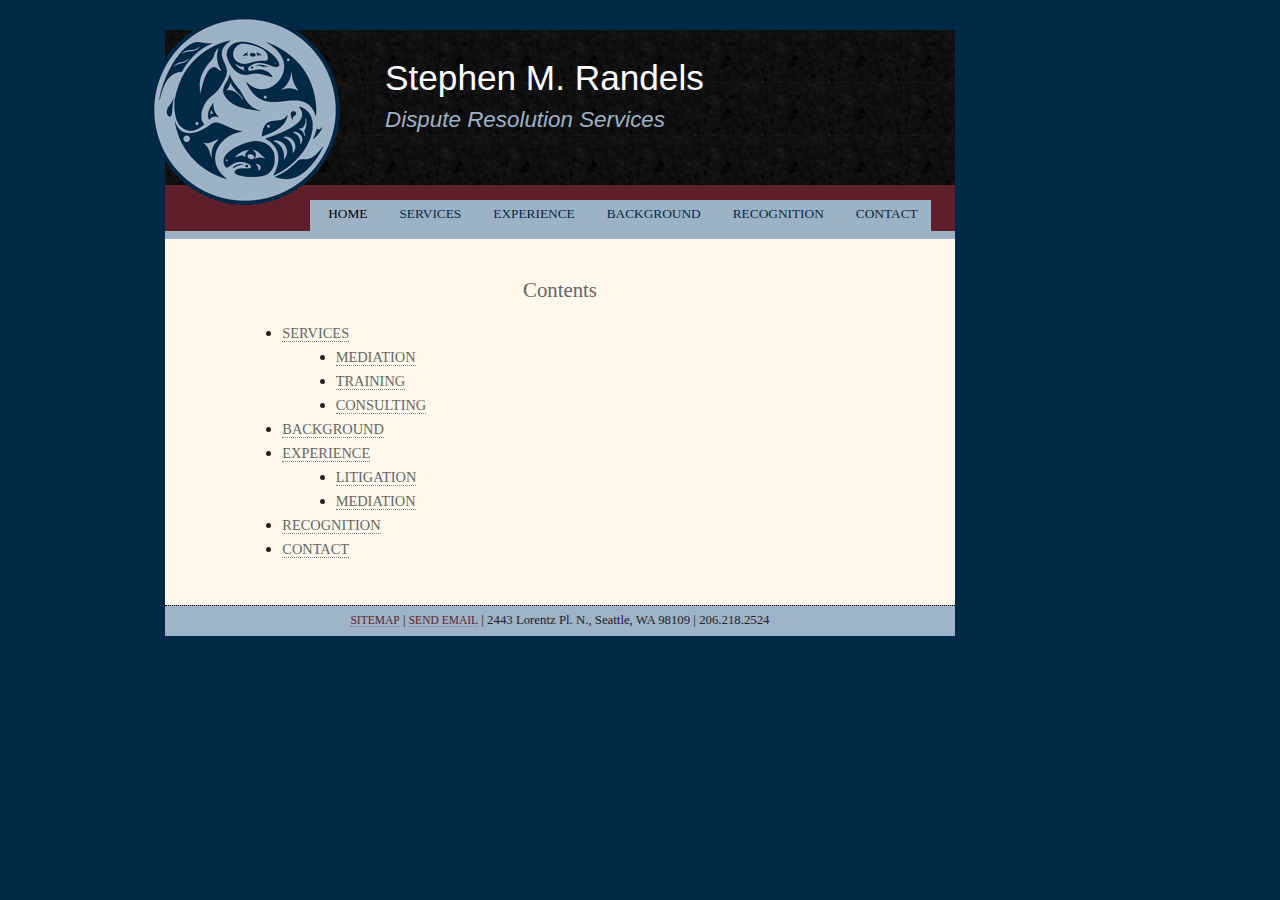
<file: sitemap/index.html>
<!DOCTYPE html PUBLIC "-//W3C//DTD XHTML 1.1//EN"
  "http://www.w3.org/TR/xhtml11/DTD/xhtml11.dtd">
<html xmlns="http://www.w3.org/1999/xhtml" xml:lang="en" lang="en">
  <head>
    <title>Stephen M. Randels | Sitemap</title>
    <link href="../rss/index.html" rel="alternate" title="RSS" type="application/rss+xml" />
	<meta http-equiv="content-type" content="text/html;charset=UTF-8" />
	<link rel="stylesheet" href="../stylesheets/screen.css" type="text/css" media="screen, projection" />
	<link rel="stylesheet" href="../stylesheets/print.css" type="text/css" media="print" />	
	<!--[if lt IE 8]><link rel="stylesheet" href="../stylesheets/blueprint/ie.css" type="text/css" media="screen, projection"><![endif]-->
	<link rel="stylesheet" href="../stylesheets/style.css" type="text/css" media="screen, projection" />
<script type="text/javascript" language="javascript"><!--
function HideContent(d) {
	document.getElementById(d).style.display = "none";
}
function ShowContent(d) {
	document.getElementById(d).style.display = "block";
}
function ReverseDisplay(d) {
	if(document.getElementById(d).style.display == "none") { document.getElementById(d).style.display = "block"; }
	else { document.getElementById(d).style.display = "none"; }
}
//--></script>
  </head>
  <body>
	<div class="container-wrapper">
            <div class="container">
                <div id="header-wrapper">
                  <div id="header" class="span-20">
                     <div id="logo"><a href="../index.html"><img src="../images/logo_medium.gif" alt="Round Nautical logo by Peter Boome" /></a></div>	
   <h1>Stephen M. Randels</h1>
   <h2 class="subtitle">Dispute Resolution Services</h2>
</div>
<div id="header-right" class="span-4 last">
</div>



                </div>
                  <div id="navigation" class="span-20">
 <ul>
   <li><a href="../contact/index.html">Contact</a></li><li><a href="../recognition/index.html">Recognition</a></li><li><a href="../background/index.html">Background</a></li><li><a href="../experience/index.html">Experience</a></li><li><a href="../services/index.html">Services</a></li><li><div class="selected"><a href="../index.html">Home</a></div></li>
 </ul>
</div>
<div id="navigation-gutter" class="span-4 last">
</div>

		<div id="content" class="span-20">
		          <div class="story">
<h3 class="section">Contents</h3>


  <ul>
    
  

  
    <li>
      <a href="../services/index.html">Services</a>
      <ul>
        
  
    <li>
      <a href="../services/mediation/index.html">Mediation</a>
      <ul>
        
      </ul>
    </li>
  

  
    <li>
      <a href="../services/training/index.html">Training</a>
      <ul>
        
      </ul>
    </li>
  

  
    <li>
      <a href="../services/consulting/index.html">Consulting</a>
      <ul>
        
      </ul>
    </li>
  

      </ul>
    </li>
  

  
    <li>
      <a href="../background/index.html">Background</a>
      <ul>
        
      </ul>
    </li>
  

  

  
    <li>
      <a href="../experience/index.html">Experience</a>
      <ul>
        
  
    <li>
      <a href="../experience/litigation/index.html">Litigation</a>
      <ul>
        
      </ul>
    </li>
  

  
    <li>
      <a href="../experience/mediation/index.html">Mediation</a>
      <ul>
        
      </ul>
    </li>
  

      </ul>
    </li>
  

  
    <li>
      <a href="../recognition/index.html">Recognition</a>
      <ul>
        
      </ul>
    </li>
  

  
    <li>
      <a href="../contact/index.html">Contact</a>
      <ul>
        
  

      </ul>
    </li>
  

  </ul>

</div>
		</div>
		<div id="sidebar" class="span-4 last">
                         
		</div>	
		<div id="footer" class="span-20">
                     <a href="index.html">sitemap</a> | <a href="../contact/index.html">send email</a> | 2443 Lorentz Pl. N., Seattle, WA 98109 | 206.218.2524


		</div>
                <div id="footer-gutter" class="span-4"></div>
	    </div>
         </div>
	
  </body>
</html>

<!-- Localized -->
</file>
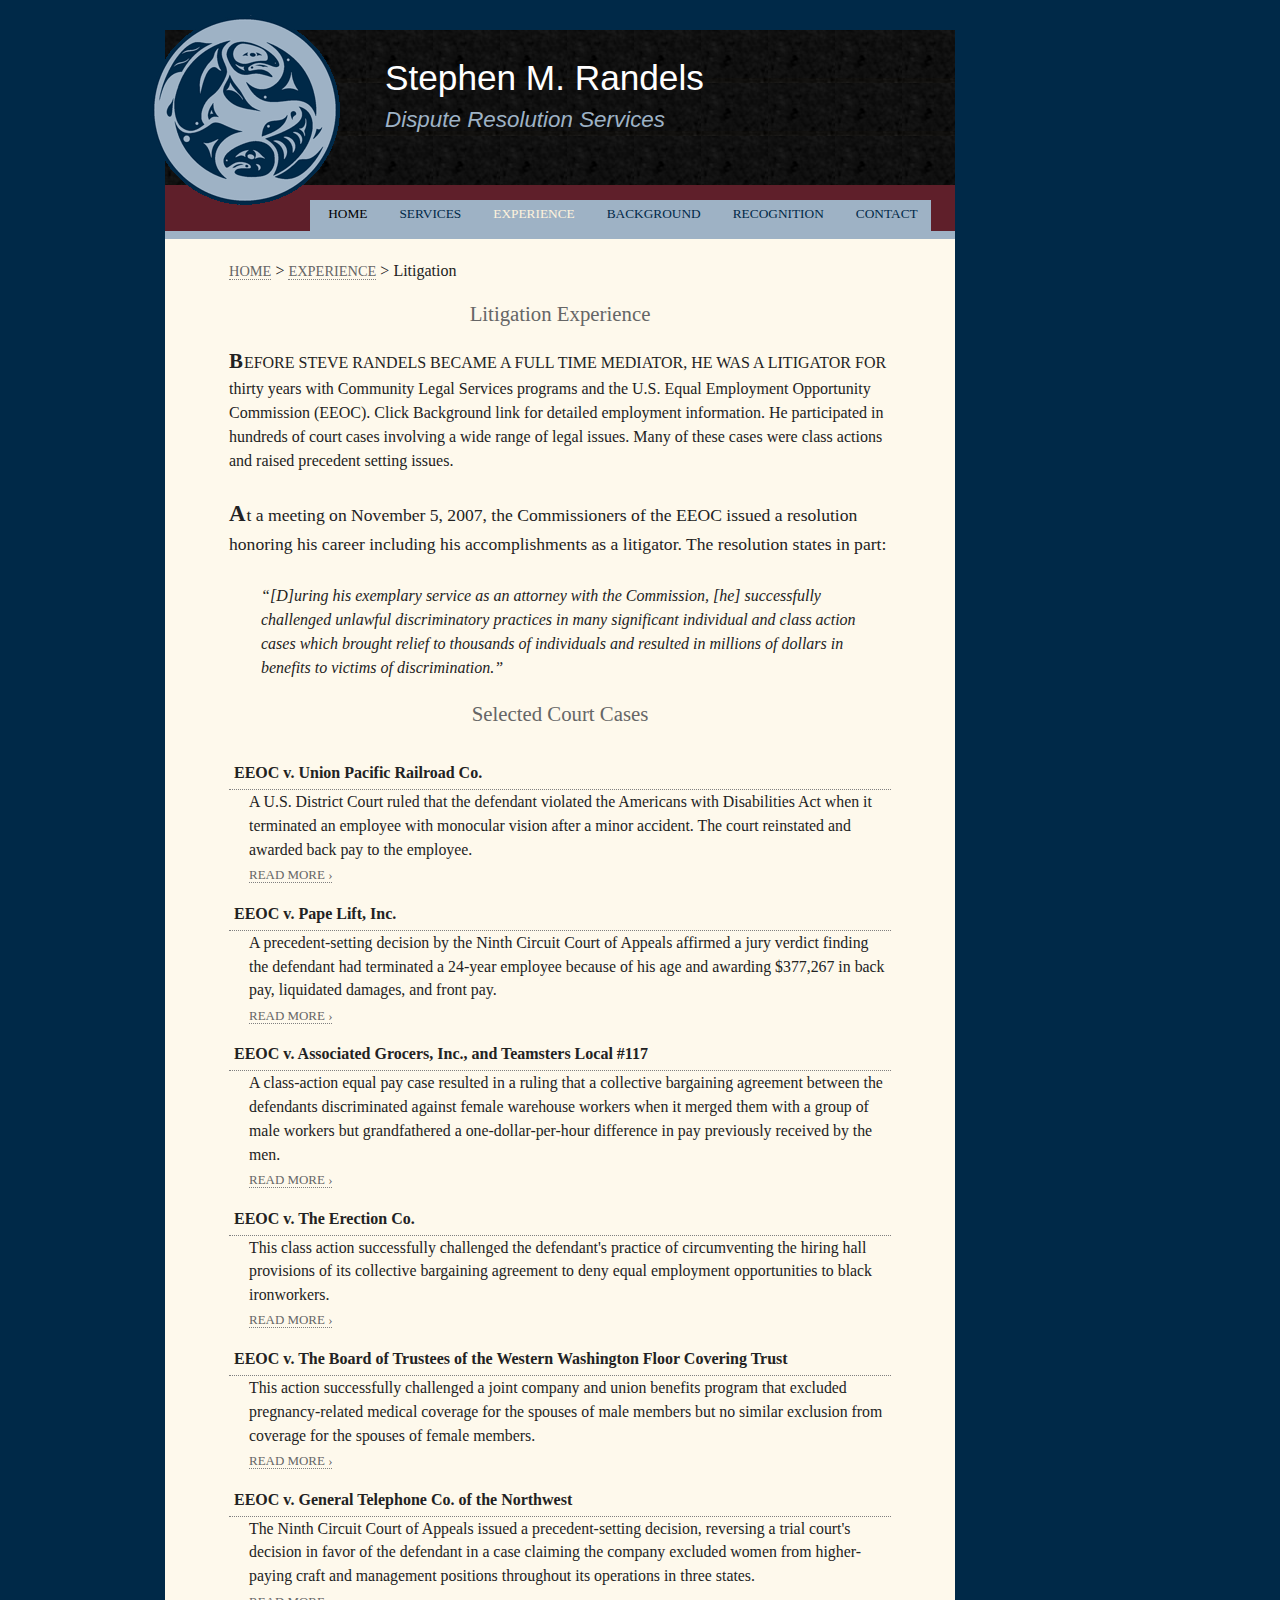
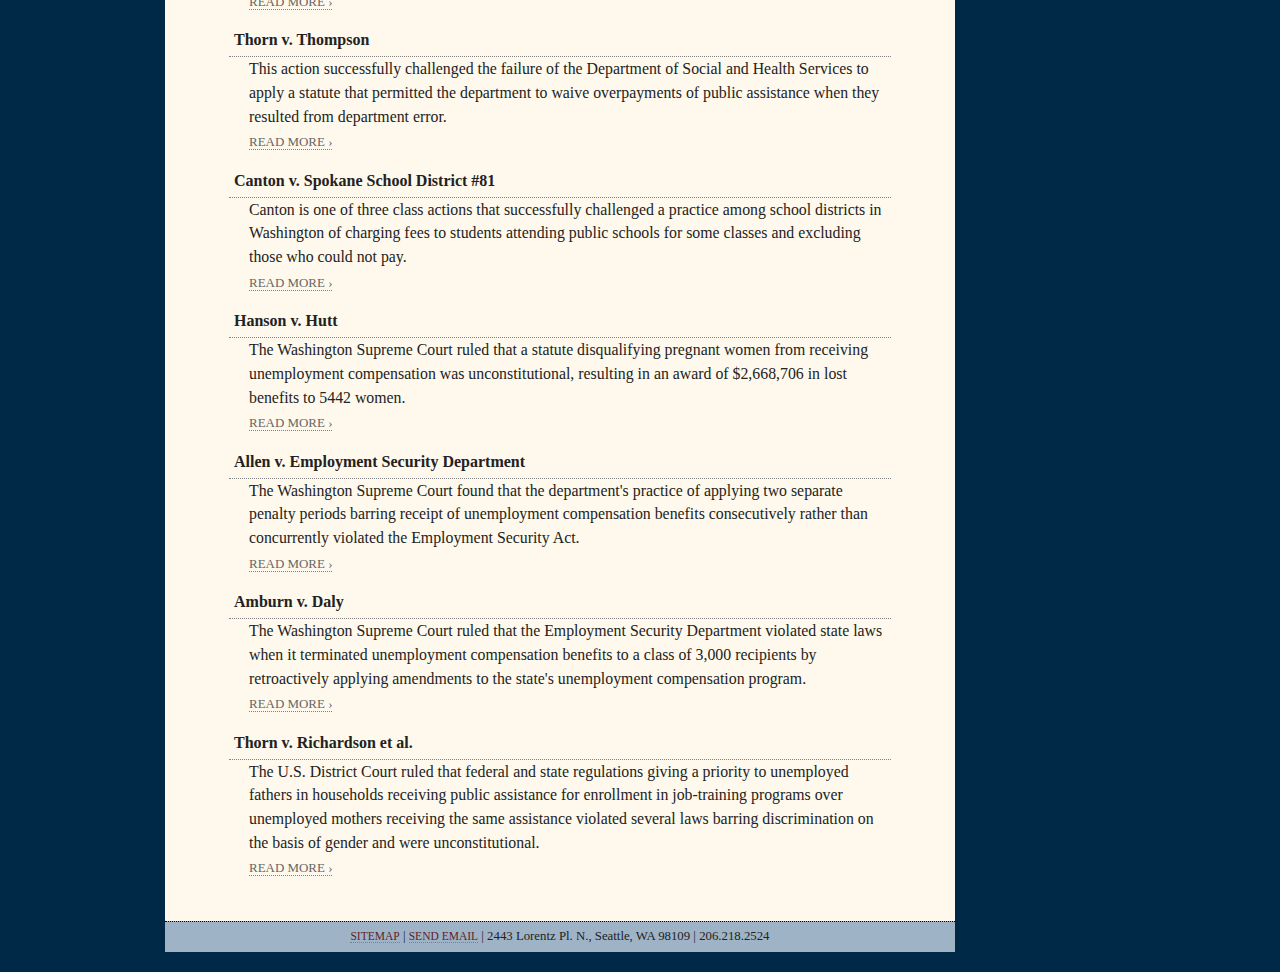
<file: experience/litigation/index.html>
<!DOCTYPE html PUBLIC "-//W3C//DTD XHTML 1.1//EN"
  "http://www.w3.org/TR/xhtml11/DTD/xhtml11.dtd">
<html xmlns="http://www.w3.org/1999/xhtml" xml:lang="en" lang="en">
  <head>
    <title>Stephen M. Randels | Litigation</title>
    <link href="../../rss/index.html" rel="alternate" title="RSS" type="application/rss+xml" />
	<meta http-equiv="content-type" content="text/html;charset=UTF-8" />
	<link rel="stylesheet" href="../../stylesheets/screen.css" type="text/css" media="screen, projection" />
	<link rel="stylesheet" href="../../stylesheets/print.css" type="text/css" media="print" />	
	<!--[if lt IE 8]><link rel="stylesheet" href="../../stylesheets/blueprint/ie.css" type="text/css" media="screen, projection"><![endif]-->
	<link rel="stylesheet" href="../../stylesheets/style.css" type="text/css" media="screen, projection" />
<script type="text/javascript" language="javascript"><!--
function HideContent(d) {
	document.getElementById(d).style.display = "none";
}
function ShowContent(d) {
	document.getElementById(d).style.display = "block";
}
function ReverseDisplay(d) {
	if(document.getElementById(d).style.display == "none") { document.getElementById(d).style.display = "block"; }
	else { document.getElementById(d).style.display = "none"; }
}
//--></script>
  </head>
  <body>
	<div class="container-wrapper">
            <div class="container">
                <div id="header-wrapper">
                  <div id="header" class="span-20">
                     <div id="logo"><a href="../../index.html"><img src="../../images/logo_medium.gif" alt="Round Nautical logo by Peter Boome" /></a></div>	
   <h1>Stephen M. Randels</h1>
   <h2 class="subtitle">Dispute Resolution Services</h2>
</div>
<div id="header-right" class="span-4 last">
</div>



                </div>
                  <div id="navigation" class="span-20">
 <ul>
   <li><a href="../../contact/index.html">Contact</a></li><li><a href="../../recognition/index.html">Recognition</a></li><li><a href="../../background/index.html">Background</a></li><li><div class="selected"><a href="../index.html">Experience</a></div></li><li><a href="../../services/index.html">Services</a></li><li><div class="selected"><a href="../../index.html">Home</a></div></li>
 </ul>
</div>
<div id="navigation-gutter" class="span-4 last">
</div>

		<div id="content" class="span-20">
		          <div class="story">
<div id="breadcrumbs"> <a href="../../index.html">Home</a> &gt; <a href="../index.html">Experience</a> &gt; Litigation </div>

		<h3 class="section">Litigation Experience</h3>

		<p class="paragraph lead">Before Steve Randels became a full time mediator, he was a litigator for thirty years with Community Legal Services programs and the U.S. Equal Employment Opportunity Commission (EEOC).  Click Background link for detailed employment information.  He participated in hundreds of court cases involving a wide range of legal issues.  Many of these cases were class actions and raised precedent setting issues.  </p>

		<p class="paragraph">At a meeting on November 5, 2007, the Commissioners of the EEOC issued a resolution honoring his career including his accomplishments as a litigator.  The resolution states in part:</p>

		<p class="testimonial">&ldquo;[D]uring his exemplary service as an attorney with the Commission, [he] successfully challenged unlawful discriminatory practices in many significant individual and class action cases which brought relief to thousands of individuals and resulted in millions of dollars in benefits to victims of discrimination.&rdquo;</p>
		
		
<h3 class="section">Selected Court Cases</h3>

<table class="case">			


 <tr><td class="participants">EEOC v. Union Pacific Railroad Co.</td></tr>
 <tr><td class="abstract"><p>A U.S. District Court ruled that the defendant violated the Americans with Disabilities Act when it terminated an employee with monocular vision after a minor accident. The court reinstated and awarded back pay to the employee.</p><br /> <a href="javascript:ReverseDisplay('eeoc-v-union-pacific-railroad-co')"> Read more &rsaquo;</a></td></tr>
<tr style="display:none;" id="eeoc-v-union-pacific-railroad-co"><td class="summary"><h3>Sole counsel - No. CIV 96-0282-E-BLW (D. ID. 1997)</h3>
<p>After losing an eye while serving in Vietnam, a Union Pacific Railroad employee worked for 14 years without incident, driving crew vans in the company's railroad yard in Pocatello, Idaho. After a minor accident, the company terminated his employment, concluding that his monocular vision created excessive risk.</p>
<p>The court ruled that the company's action violated the Americans with Disabilities Act and ordered the employee's reinstatement and payment of $110,000 in lost earnings and benefits.</p></td></tr>

 <tr><td class="participants">EEOC v. Pape Lift, Inc.</td></tr>
 <tr><td class="abstract"><p>A precedent-setting decision by the Ninth Circuit Court of Appeals affirmed a jury verdict finding the defendant had terminated a 24-year employee because of his age and awarding $377,267 in back pay, liquidated damages, and front pay.</p><br /> <a href="javascript:ReverseDisplay('eeoc-v-pap-lift-inc-')"> Read more &rsaquo;</a></td></tr>
<tr style="display:none;" id="eeoc-v-pap-lift-inc-"><td class="summary"><h3>Co-counsel; appeal by the EEOC's appellate division - No. C93-11-ST (D. OR. 1994); affirmed, 115 F.3d 676 (9th Cir. 1997)</h3>
<p>The defendant fired a 60-year-old employee from a job he had held for twenty-four years. After a six-day trial, a jury found the defendant had willfully terminated the employee because of his age and awarded $131,774 in back pay, an equal amount in liquidated damages, and $113,719 in front pay, for a total award of $377,267.</p>
<p>In a precedent-setting decision, the Ninth Circuit reversed the trial judge's post trial order, which had reduced the verdict to back pay alone, and affirmed the jury's ruling on the merits.</p></td></tr>

 <tr><td class="participants">EEOC v. Associated Grocers, Inc., and Teamsters Local #117</td></tr>
 <tr><td class="abstract"><p>A class-action equal pay case resulted in a ruling that a collective bargaining agreement between the defendants discriminated against female warehouse workers when it merged them with a group of male workers but grandfathered a one-dollar-per-hour difference in pay previously received by the men.</p><br /> <a href="javascript:ReverseDisplay('eeoc-v-associated-grocers-inc-and-teamsters-local-117')"> Read more &rsaquo;</a></td></tr>
<tr style="display:none;" id="eeoc-v-associated-grocers-inc-and-teamsters-local-117"><td class="summary"><h3>Lead counsel - No. C89-936C (W.D. WA 1992)</h3>
<p>This action under the Equal Pay Act and Title VII of the Civil Rights Act challenged a collective bargaining agreement negotiated by the defendants. The agreement merged a bargaining group of predominantly female grocery warehouse workers with a different group of entirely male workers when they were transferred to a new warehouse. Even though the two groups performed the same work, the agreement perpetuated a one-dollar-per-hour pay differential previously received by the male workers.</p>
<p>The defendants' argued that the difference in pay was justified because the new agreement terminated the male workers' seniority rights to bid into other job openings in the warehouse where they had previously worked. The court found that this explanation lost its legitimacy when the company unilaterally gave the male workers subsequent opportunities to transfer back to jobs and &quot;bump&quot; less-senior employees in their former warehouse. A class of fifty women received a damage award totaling $385,000.</p></td></tr>

 <tr><td class="participants">EEOC v. The Erection Co.</td></tr>
 <tr><td class="abstract"><p>This class action successfully challenged the defendant's practice of circumventing the hiring hall provisions of its collective bargaining agreement to deny equal employment opportunities to black ironworkers.</p><br /> <a href="javascript:ReverseDisplay('eeoc-v-the-erection-co-')"> Read more &rsaquo;</a></td></tr>
<tr style="display:none;" id="eeoc-v-the-erection-co-"><td class="summary"><h3>Lead counsel before the District Court; appeal by the EEOC's appellate division __ F.Supp.__ (W.D. WA. 1988), 900 F.2d 168 (9th Cir. 1990)</h3>
<p>This action resulted from the defendant's misuse of a provision in its collective bargaining agreement with Ironworkers' Local 86 to &quot;name-request&quot; specific union members for foremen positions. Once on the job, the defendant used the name-requested employees as journeymen ironworkers rather than foremen. This practice violated the collective bargaining agreement's provision requiring the defendant to accept dispatches from the union's &quot;out-of-work&quot; list for journeyman positions.</p>
<p>The EEOC claimed the company used this practice to hire only white members of the union and exclude black members. A consent decree awarded $125,000 in back pay to class members excluded by this practice and $186,000 in training and future employment opportunities for black apprentices and journeyman ironworkers. The EEOC appealed, and the Ninth Circuit Court of Appeals reversed the District Court's decision, granting defendant's motion to seal the consent decree.</p></td></tr>

 <tr><td class="participants">EEOC v. The Board of Trustees of the Western Washington Floor Covering Trust</td></tr>
 <tr><td class="abstract"><p>This action successfully challenged a joint company and union benefits program that excluded pregnancy-related medical coverage for the spouses of male members but no similar exclusion from coverage for the spouses of female members.</p><br /> <a href="javascript:ReverseDisplay('eeoc-v-the-board-of-trustees-of-the-western-washington-floor-covering-trust')"> Read more &rsaquo;</a></td></tr>
<tr style="display:none;" id="eeoc-v-the-board-of-trustees-of-the-western-washington-floor-covering-trust"><td class="summary"><h3>Lead counsel - No. C84-410(V)JLW (W.D. WA, 1986)</h3>
<p>The defendant administered an employer/union medical insurance plan that excluded coverage for the pregnancy-related medical expenses of a male union member's spouse although no similar restriction was placed on the expenses of the spouses of female members. The trial court ruled that the Trust was not an employer or an agent of an employer and therefore not subject to coverage under Title VII of the Civil Rights Act. After the Commission appealed that ruling to the Ninth Circuit, the parties reached a settlement providing payment of the individual claim at issue and a change of policy to include coverage of pregnancy-related medical expenses of the spouses of male union members.</p></td></tr>

 <tr><td class="participants">EEOC v. General Telephone Co. of the Northwest</td></tr>
 <tr><td class="abstract"><p>The Ninth Circuit Court of Appeals issued a precedent-setting decision, reversing a trial court's decision in favor of the defendant in a case claiming the company excluded women from higher-paying craft and management positions throughout its operations in three states.</p><br /> <a href="javascript:ReverseDisplay('eeoc-v-general-telephone-co-of-the-northwest')"> Read more &rsaquo;</a></td></tr>
<tr style="display:none;" id="eeoc-v-general-telephone-co-of-the-northwest"><td class="summary"><h3>Co-counsel at trial; appeal by the EEOC's appellate division __F. Supp.__(W.D. WA. 1985); 885 F.2d 575 (9th Cir. 1989)</h3>
<p>This class action challenged the defendant's practice of channeling women into low-paying, traditionally female operator and service representative positions at the time of hire and of excluding them from opportunities for promotion into higher-paying skilled craft and management positions.</p>
<p>After a month-long bench trial resulted in a judgment in favor of the defendant, the EEOC appealed. The Ninth Circuit issued a precedent-setting decision, reversing the trial court's decision and remanding the case for a new trial. The parties subsequently entered into a consent decree, requiring the defendant to pay $1,500,000 in monetary remedies and training opportunities for female employees.</p></td></tr>

 <tr><td class="participants">Thorn v. Thompson</td></tr>
 <tr><td class="abstract"><p>This action successfully challenged the failure of the Department of Social and Health Services to apply a statute that permitted the department to waive overpayments of public assistance when they resulted from department error.</p><br /> <a href="javascript:ReverseDisplay('thorn-v-thompson')"> Read more &rsaquo;</a></td></tr>
<tr style="display:none;" id="thorn-v-thompson"><td class="summary"><h3>Sole counsel - (unreported Washington State Court of Appeals, decision, Div. 1 Cause No. 7155, 1980); <i>see also</i> <u>Seaton v. Department of Social and Health Services</u>, (No. 130030, Snohomish County Superior Court, 1975)</h3>
<p>These actions sought the enforcement of a statute that allowed the State Department of Social and Health Services (DSHS) to waive overpayments of public assistance when they resulted from department error.</p>
<p>The Court of Appeals affirmed the trial court's ruling in <u>Thorn</u>, which ordered the state to enforce the statute but did not require retroactive class relief for other recipients of overpayments. In the <u>Seaton</u> case, a trial court applied the doctrine of equitable estoppel to bar the state from recovering an overpayment. The overpayment resulted when a department representative advised a public assistance recipient that she could place her child in an unlicensed day care center. These two cases formed the basis of a statewide effort by community legal services programs to challenge the department's aggressive efforts to recover overpayments by disregarding its obligation under the statute to determine whether the overpayments resulted from agency error and should be waived.</p></td></tr>

 <tr><td class="participants">Canton v. Spokane School District #81</td></tr>
 <tr><td class="abstract"><p>Canton is one of three class actions that successfully challenged a practice among school districts in Washington of charging fees to students attending public schools for some classes and excluding those who could not pay.</p><br /> <a href="javascript:ReverseDisplay('canton-v-spokane-school-district-81')"> Read more &rsaquo;</a></td></tr>
<tr style="display:none;" id="canton-v-spokane-school-district-81"><td class="summary"><h3>Amicus curiae counsel on appeal/lead counsel in related cases - 498 F.2d 840 (9th Cir. 1974)</h3>
<p>This class action challenged the exclusion of low-income students attending public school from some classes by requiring the payment of fees they could not afford.&nbsp;The Ninth Circuit Court of Appeals reversed the District Court's ruling that parents of students excluded from classes lacked standing to challenge the school district's policy. Two other class actions were filed against school districts in Ellensburg and Elma,&nbsp;WA, and resulted in negotiated settlements eliminating the fees.</p></td></tr>

 <tr><td class="participants">Hanson v. Hutt</td></tr>
 <tr><td class="abstract"><p>The Washington Supreme Court ruled that a statute disqualifying pregnant women from receiving unemployment compensation was unconstitutional, resulting in an award of $2,668,706 in lost benefits to 5442 women.</p><br /> <a href="javascript:ReverseDisplay('hanson-v-hutt')"> Read more &rsaquo;</a></td></tr>
<tr style="display:none;" id="hanson-v-hutt"><td class="summary"><h3>Lead counsel - 83 Wn.2d 195, 517 P.2d 599 (1973)</h3>
<p>The Washington Supreme Court ruled that a statute that disqualified pregnant women from receiving unemployment compensation for fifteen weeks prior to the claimants' due date through ten weeks after delivery was unconstitutional. The court's ruling found that the statute was based on an unsupported assumption that pregnant women as a group were not attached to the labor market during this period. It also determined that the statute discriminated against women by singling out pregnancy without giving comparable consideration to physical conditions unique to males.</p>
<p>The ruling resulted in an award of $2,668,706 to a class of 5442 women. Steve Randels was also lead counsel in a subsequent class action that resulted in the elimination a similar statute in the state of Kansas. Lysiak v. McGlothin (Cause No. 75-180-C5, D. Kan. 1975).</p></td></tr>

 <tr><td class="participants">Allen v. Employment Security Department</td></tr>
 <tr><td class="abstract"><p>The Washington Supreme Court found that the department's practice of applying two separate penalty periods barring receipt of unemployment compensation benefits consecutively rather than concurrently violated the Employment Security Act.</p><br /> <a href="javascript:ReverseDisplay('allen-v-employment-security-department')"> Read more &rsaquo;</a></td></tr>
<tr style="display:none;" id="allen-v-employment-security-department"><td class="summary"><h3>Sole counsel - 83 Wn.2d 145, 516 P.2d 1032 (1973)</h3>
<p>The plaintiff applied for unemployment compensation claiming he was laid off from work. The Employment Security Department determined the plaintiff had been discharged for misconduct and was subject to a ten-week disqualification from receiving benefits. It also determined he had made a false statement in his application and should receive an additional disqualification of sixteen weeks.</p>
<p>The Washington Supreme Court ruled that the Employment Security Department's policy of applying these two periods of disqualification from benefits consecutively rather than concurrently violated the Employment Security Act.</p></td></tr>

 <tr><td class="participants">Amburn v. Daly</td></tr>
 <tr><td class="abstract"><p>The Washington Supreme Court ruled that the Employment Security Department violated state laws when it terminated unemployment compensation benefits to a class of 3,000 recipients by retroactively applying amendments to the state's unemployment compensation program.</p><br /> <a href="javascript:ReverseDisplay('amburn-v-daly')"> Read more &rsaquo;</a></td></tr>
<tr style="display:none;" id="amburn-v-daly"><td class="summary"><h3>Lead counsel - 81 Wn.2d 241, 501 P.2d 178 (1972)</h3>
<p>In 1970, the state legislature extensively revised statutes governing Washington's unemployment compensation program with the intent of providing more generous benefits. The original effective date of the amendments was July 1, 1970, which coincided with the end of the benefit year for all recipients under the old law. However, in order to accelerate receipt of the more generous benefits, the legislature advanced the effective date of the amendments to April 5, 1970. In applying the new law, the Employment Security Department terminated all entitlements that existed under the old law and required all recipients to reapply for benefits. The department's decision resulted in the termination of benefits to 3,000 recipients who would have continued to receive them until July 1, 1970, under the old law.</p>
<p>The Washington Supreme Court ruled that the department's application of the amendments to extinguish existing entitlements to benefits was inconsistent with the overall purpose of the Employment Security Act and the legislature's intention in amending the act. It also ruled that the department had authority to provide relief consistent with the decision not only to the named plaintiffs but to all 3000 recipients who had lost benefits.</p></td></tr>

 <tr><td class="participants">Thorn v. Richardson et al.</td></tr>
 <tr><td class="abstract"><p>The U.S. District Court ruled that federal and state regulations giving a priority to unemployed fathers in households receiving public assistance for enrollment in job-training programs over unemployed mothers receiving the same assistance violated several laws barring discrimination on the basis of gender and were unconstitutional.</p><br /> <a href="javascript:ReverseDisplay('thorn-v-richardson-et-al-')"> Read more &rsaquo;</a></td></tr>
<tr style="display:none;" id="thorn-v-richardson-et-al-"><td class="summary"><h3>Co-counsel - 4 FEP 299, 4 CCH Employment Practices Decisions &para;7630 (W.D. WA 1971)</h3>
<p>This class action challenged federal and state regulations adopted by the U.S. Departments of Labor and Health Education and Welfare and the Washington State Departments of Employment Security and Social and Health Services, which gave a priority to unemployed fathers in households receiving public assistance for enrollment in job training programs over unemployed mothers who received the same benefits.</p>
<p>Because of limited funding, these regulations effectively excluded women from training programs that provided welfare recipients with assistance in entering the labor market and becoming self-supporting. The court ruled that the regulations were unconstitutional, violated several sections of the Civil Rights Act including Title VII, and also violated other federal and state statutes.</p></td></tr>


</table>
</div>
		</div>
		<div id="sidebar" class="span-4 last">
                         
		</div>	
		<div id="footer" class="span-20">
                     <a href="../../sitemap/index.html">sitemap</a> | <a href="../../contact/index.html">send email</a> | 2443 Lorentz Pl. N., Seattle, WA 98109 | 206.218.2524


		</div>
                <div id="footer-gutter" class="span-4"></div>
	    </div>
         </div>
	
  </body>
</html>

<!-- Localized -->
</file>
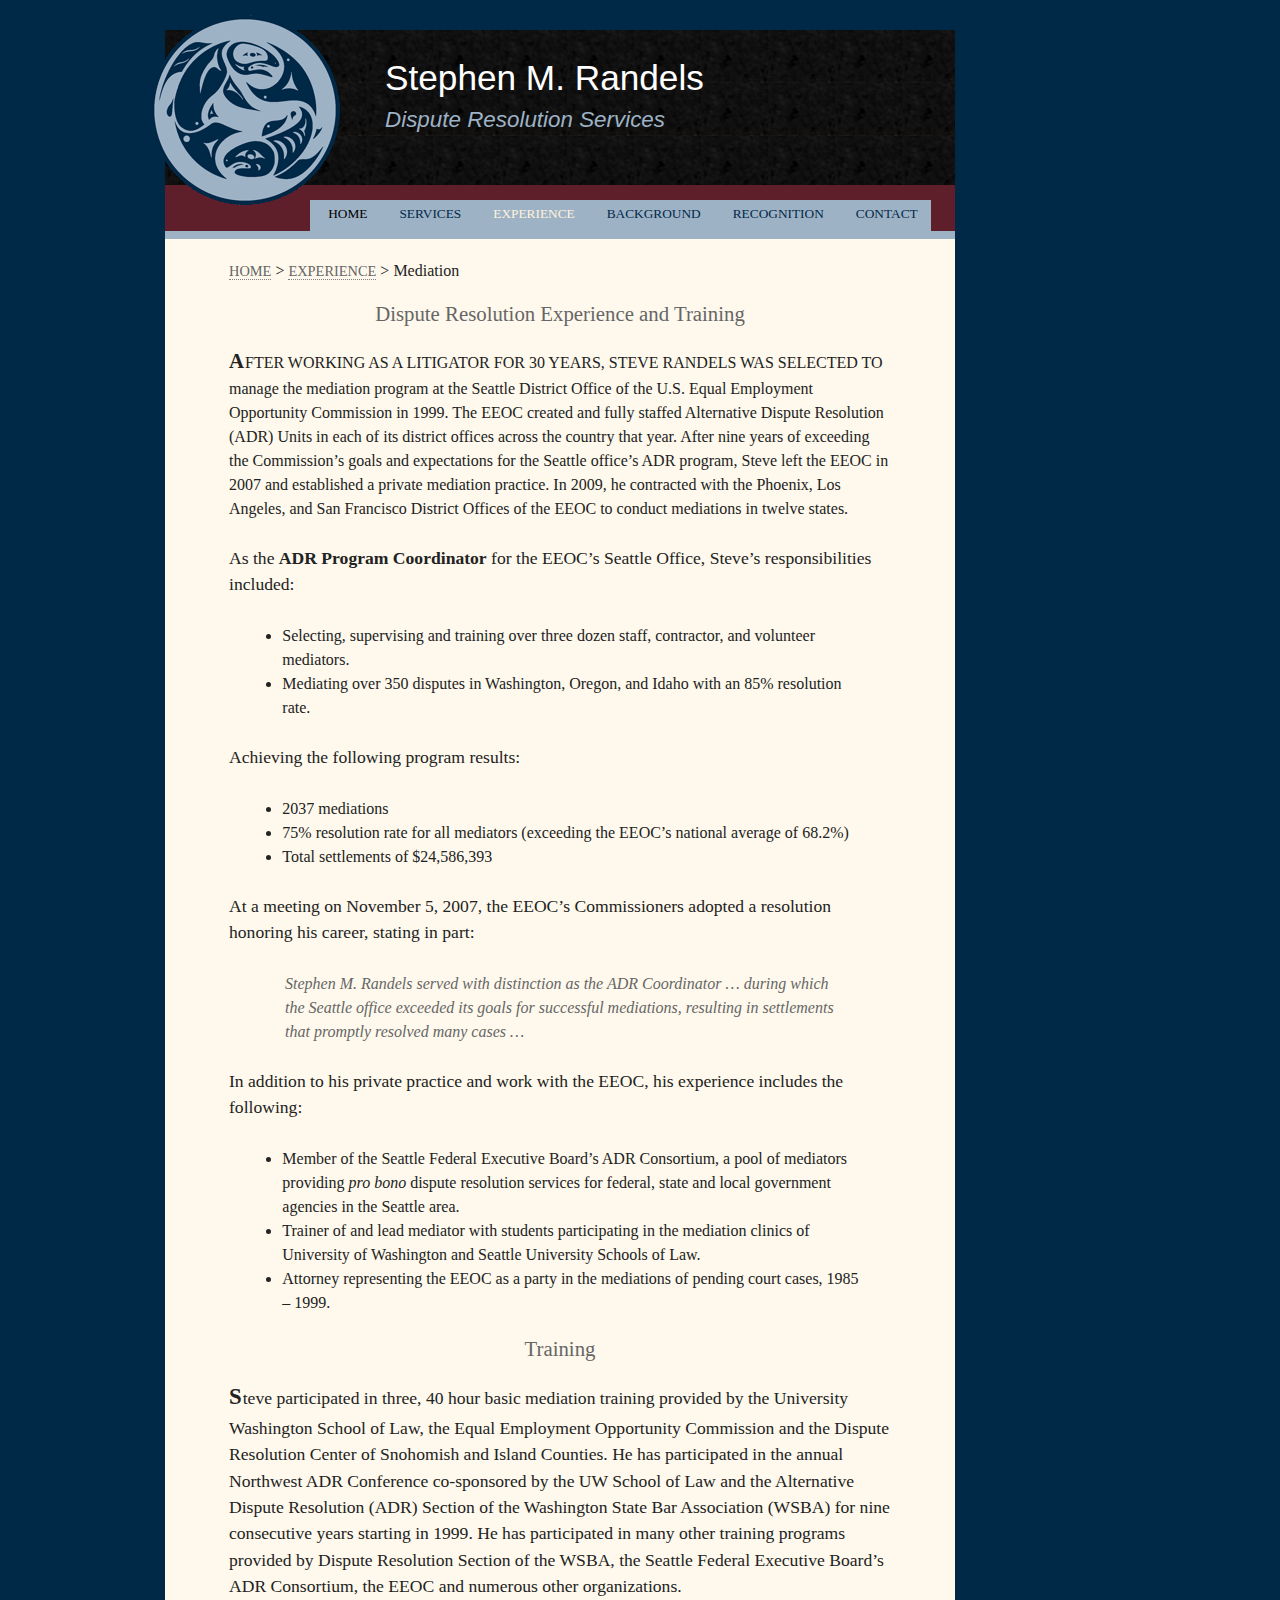
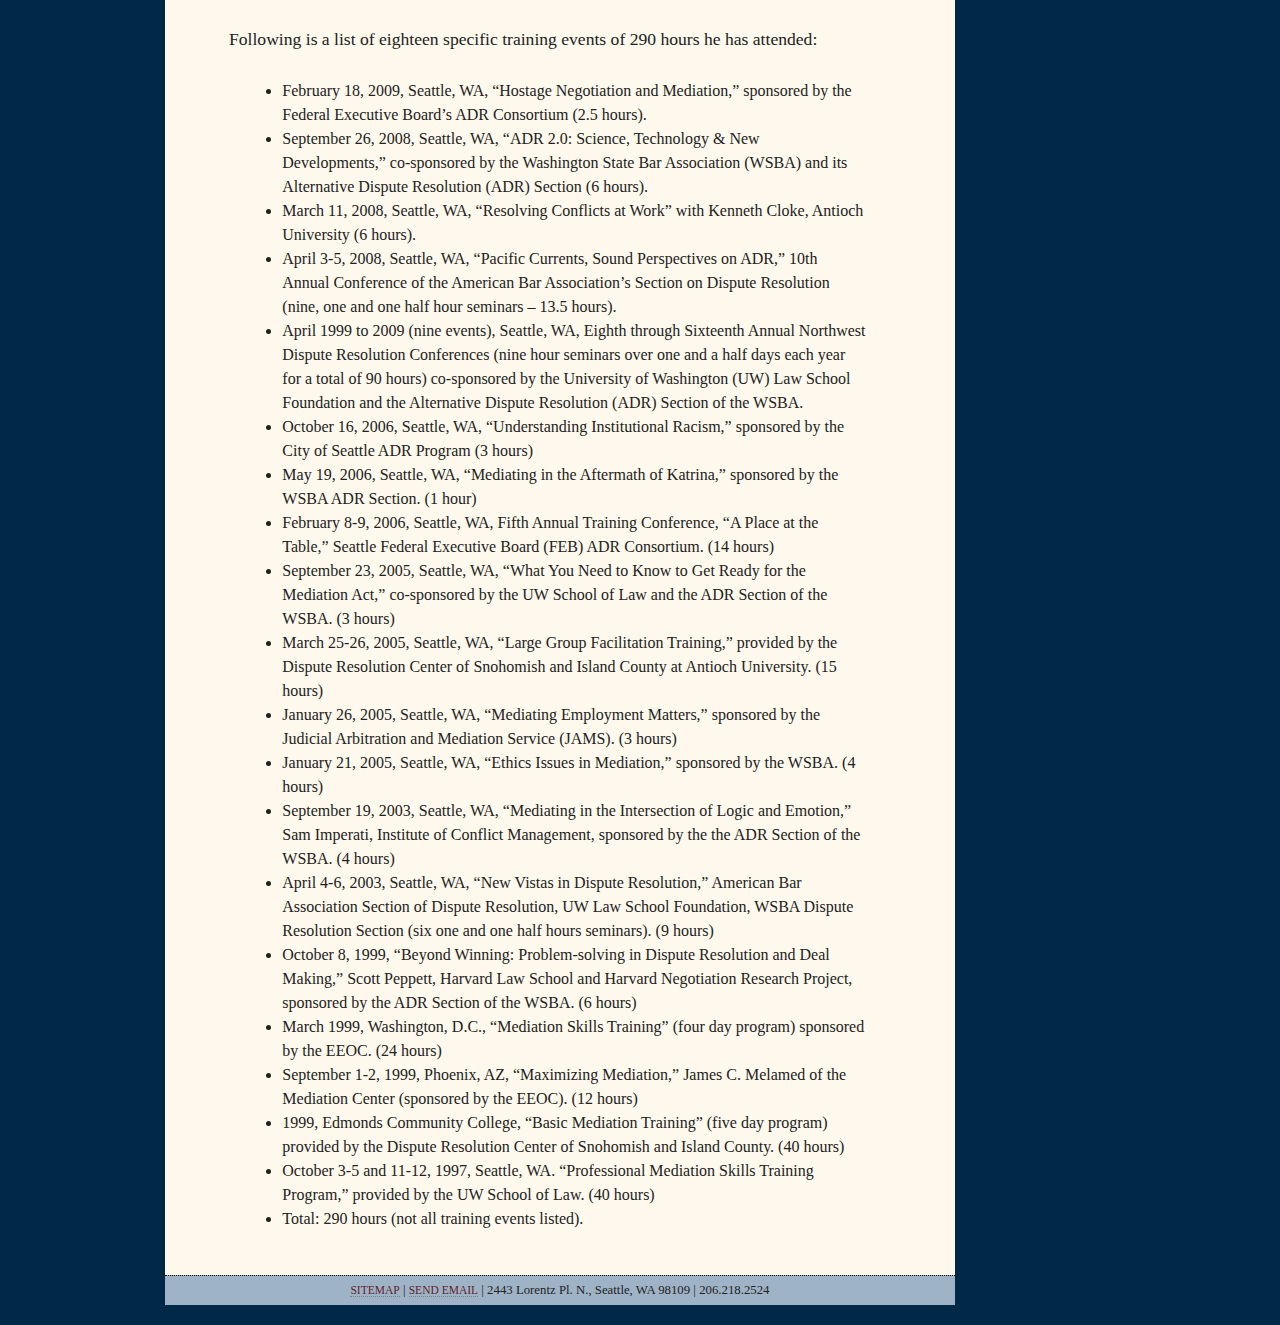
<file: experience/mediation/index.html>
<!DOCTYPE html PUBLIC "-//W3C//DTD XHTML 1.1//EN"
  "http://www.w3.org/TR/xhtml11/DTD/xhtml11.dtd">
<html xmlns="http://www.w3.org/1999/xhtml" xml:lang="en" lang="en">
  <head>
    <title>Stephen M. Randels | Mediation</title>
    <link href="../../rss/index.html" rel="alternate" title="RSS" type="application/rss+xml" />
	<meta http-equiv="content-type" content="text/html;charset=UTF-8" />
	<link rel="stylesheet" href="../../stylesheets/screen.css" type="text/css" media="screen, projection" />
	<link rel="stylesheet" href="../../stylesheets/print.css" type="text/css" media="print" />	
	<!--[if lt IE 8]><link rel="stylesheet" href="../../stylesheets/blueprint/ie.css" type="text/css" media="screen, projection"><![endif]-->
	<link rel="stylesheet" href="../../stylesheets/style.css" type="text/css" media="screen, projection" />
<script type="text/javascript" language="javascript"><!--
function HideContent(d) {
	document.getElementById(d).style.display = "none";
}
function ShowContent(d) {
	document.getElementById(d).style.display = "block";
}
function ReverseDisplay(d) {
	if(document.getElementById(d).style.display == "none") { document.getElementById(d).style.display = "block"; }
	else { document.getElementById(d).style.display = "none"; }
}
//--></script>
  </head>
  <body>
	<div class="container-wrapper">
            <div class="container">
                <div id="header-wrapper">
                  <div id="header" class="span-20">
                     <div id="logo"><a href="../../index.html"><img src="../../images/logo_medium.gif" alt="Round Nautical logo by Peter Boome" /></a></div>	
   <h1>Stephen M. Randels</h1>
   <h2 class="subtitle">Dispute Resolution Services</h2>
</div>
<div id="header-right" class="span-4 last">
</div>



                </div>
                  <div id="navigation" class="span-20">
 <ul>
   <li><a href="../../contact/index.html">Contact</a></li><li><a href="../../recognition/index.html">Recognition</a></li><li><a href="../../background/index.html">Background</a></li><li><div class="selected"><a href="../index.html">Experience</a></div></li><li><a href="../../services/index.html">Services</a></li><li><div class="selected"><a href="../../index.html">Home</a></div></li>
 </ul>
</div>
<div id="navigation-gutter" class="span-4 last">
</div>

		<div id="content" class="span-20">
		          <div class="story">
<div id="breadcrumbs"> <a href="../../index.html">Home</a> &gt; <a href="../index.html">Experience</a> &gt; Mediation </div>


<h3 class="section">Dispute Resolution Experience and Training</h3>
<p class="lead paragraph">After working as a litigator for 30 years, Steve Randels was selected to manage the mediation program at the Seattle District Office of the U.S. Equal Employment Opportunity Commission in 1999.  The EEOC created and fully staffed Alternative Dispute Resolution (ADR) Units in each of its district offices across the country that year.  After nine years of exceeding the Commission&rsquo;s goals and expectations for the Seattle office&rsquo;s ADR program, Steve left the EEOC in 2007 and established a private mediation practice.  In 2009, he contracted with the Phoenix, Los Angeles, and San Francisco District Offices of the EEOC to conduct mediations in twelve states.</p>
<p>As the <strong>ADR Program Coordinator</strong> for the EEOC&rsquo;s Seattle Office, Steve&rsquo;s responsibilities included:</p>
<ul>
    <li>Selecting, supervising and training over three dozen staff, contractor, and volunteer mediators.</li>
    <li>Mediating over 350 disputes in Washington, Oregon, and Idaho with an 85% resolution rate.</li>
</ul>
<p>
Achieving the following program results:
</p>
<ul>
    <li>2037 mediations</li>
    <li>75% resolution rate for all mediators (exceeding the EEOC&rsquo;s national average of 68.2%)</li>
    <li>Total settlements of $24,586,393</li>
</ul>
<p>At a meeting on November 5, 2007, the EEOC&rsquo;s Commissioners adopted a resolution honoring his career, stating in part:</p>
<blockquote>
<p class="testimonial">Stephen M. Randels served with distinction as the ADR Coordinator &hellip; during which the Seattle office exceeded its goals for successful mediations, resulting in settlements that promptly resolved many cases &hellip;</p>
</blockquote>
<p>In addition to his private practice and work with the EEOC, his experience includes the following:</p>
<ul>
    <li>Member of the Seattle Federal Executive Board&rsquo;s ADR Consortium, a pool of mediators providing <em>pro bono</em> dispute resolution services for federal, state and local government agencies in the Seattle area.</li>
    <li>Trainer of and lead mediator with students participating in the mediation clinics of University of Washington and Seattle University Schools of Law.</li>
    <li>Attorney representing the EEOC as a party in the mediations of pending court cases, 1985 &ndash; 1999.</li>
</ul>
<h3 class="section">Training</h3>
<p class="paragraph">Steve participated in three, 40 hour basic mediation training provided by the University Washington School of Law, the Equal Employment Opportunity Commission and the Dispute Resolution Center of Snohomish and Island Counties.  He has participated in the annual Northwest ADR Conference co-sponsored by the UW School of Law and the Alternative Dispute Resolution (ADR) Section of the Washington State Bar Association (WSBA) for nine consecutive years starting in 1999.  He has participated in many other training programs provided by Dispute Resolution Section of the WSBA, the Seattle Federal Executive Board&rsquo;s ADR Consortium, the EEOC and numerous other organizations.</p>
<p>Following is a list of eighteen specific training events of 290 hours he has attended:</p>
<ul>
    <li>February 18, 2009, Seattle, WA, &ldquo;Hostage Negotiation and Mediation,&rdquo; sponsored by the Federal Executive Board&rsquo;s ADR Consortium (2.5 hours).</li>
    <li>September 26, 2008, Seattle, WA, &ldquo;ADR 2.0: Science, Technology &amp; New Developments,&rdquo; co-sponsored by the Washington State Bar Association (WSBA) and its Alternative Dispute Resolution (ADR) Section (6 hours).</li>
    <li>March 11, 2008, Seattle, WA, &ldquo;Resolving Conflicts at Work&rdquo; with Kenneth Cloke, Antioch University (6 hours).</li> 
    <li>April 3-5, 2008, Seattle, WA, &ldquo;Pacific Currents, Sound Perspectives on ADR,&rdquo; 10th Annual Conference of the American Bar Association&rsquo;s Section on Dispute Resolution (nine, one and one half hour seminars &ndash; 13.5 hours).</li>
    <li>April 1999 to 2009 (nine events), Seattle, WA, Eighth through Sixteenth Annual Northwest Dispute Resolution Conferences (nine hour seminars  over one and a half days each year for a total of 90 hours) co-sponsored by the University of Washington (UW) Law School Foundation and the Alternative Dispute Resolution (ADR) Section of the WSBA.</li>
    <li>October 16, 2006, Seattle, WA, &ldquo;Understanding Institutional Racism,&rdquo; sponsored by the City of Seattle ADR Program (3 hours)</li>
    <li>May 19, 2006, Seattle, WA, &ldquo;Mediating in the Aftermath of Katrina,&rdquo; sponsored by the WSBA ADR Section.  (1 hour)</li>
    <li>February 8-9, 2006, Seattle, WA, Fifth Annual Training Conference, &ldquo;A Place at the Table,&rdquo; Seattle Federal Executive Board (FEB) ADR Consortium.  (14 hours)</li>
    <li>September 23, 2005, Seattle, WA, &ldquo;What You Need to Know to Get Ready for the Mediation Act,&rdquo; co-sponsored by the UW School of Law and the ADR Section of the WSBA.  (3 hours)</li>
    <li>March 25-26, 2005, Seattle, WA, &ldquo;Large Group Facilitation Training,&rdquo; provided by the Dispute Resolution Center of Snohomish and Island County at Antioch University.  (15 hours)</li>
    <li>January 26, 2005, Seattle, WA, &ldquo;Mediating Employment Matters,&rdquo; sponsored by the Judicial Arbitration and Mediation Service (JAMS).  (3 hours)</li>
    <li>January 21, 2005, Seattle, WA, &ldquo;Ethics Issues in Mediation,&rdquo; sponsored by the WSBA.  (4 hours)</li>
    <li>September 19, 2003, Seattle, WA, &ldquo;Mediating in the Intersection of Logic and Emotion,&rdquo; Sam Imperati, Institute of Conflict Management, sponsored by the the ADR Section of the WSBA.  (4 hours)</li>
    <li>April 4-6, 2003, Seattle, WA, &ldquo;New Vistas in Dispute Resolution,&rdquo; American Bar Association Section of Dispute Resolution, UW Law School Foundation, WSBA Dispute Resolution Section (six one and one half hours seminars).  (9 hours)</li>
    <li>October 8, 1999, &ldquo;Beyond Winning: Problem-solving in Dispute Resolution and Deal Making,&rdquo; Scott Peppett, Harvard Law School and Harvard Negotiation Research Project, sponsored by the ADR Section of the WSBA.  (6 hours)</li>
    <li>March 1999, Washington, D.C., &ldquo;Mediation Skills Training&rdquo; (four day program) sponsored by the EEOC.  (24 hours)</li>
    <li>September 1-2, 1999, Phoenix, AZ, &ldquo;Maximizing Mediation,&rdquo; James C. Melamed of the Mediation Center (sponsored by the EEOC).  (12 hours)</li>
    <li>1999, Edmonds Community College, &ldquo;Basic Mediation Training&rdquo; (five day program) provided by the Dispute Resolution Center of Snohomish and Island County.  (40 hours)</li>
    <li>October 3-5 and 11-12, 1997, Seattle, WA.  &ldquo;Professional Mediation Skills Training Program,&rdquo; provided by the UW School of Law.  (40 hours)</li>
    <li>Total: 290 hours (not all training events listed).</li>
</ul>
</div>
		</div>
		<div id="sidebar" class="span-4 last">
                         
		</div>	
		<div id="footer" class="span-20">
                     <a href="../../sitemap/index.html">sitemap</a> | <a href="../../contact/index.html">send email</a> | 2443 Lorentz Pl. N., Seattle, WA 98109 | 206.218.2524


		</div>
                <div id="footer-gutter" class="span-4"></div>
	    </div>
         </div>
	
  </body>
</html>

<!-- Localized -->
</file>
<file: stylesheets/screen.css>
/* -----------------------------------------------------------------------


 Blueprint CSS Framework 0.9
 http://blueprintcss.org

   * Copyright (c) 2007-Present. See LICENSE for more info.
   * See README for instructions on how to use Blueprint.
   * For credits and origins, see AUTHORS.
   * This is a compressed file. See the sources in the 'src' directory.

----------------------------------------------------------------------- */

/* reset.css */
html, body, div, span, object, iframe, h1, h2, h3, h4, h5, h6, p, blockquote, pre, a, abbr, acronym, address, code, del, dfn, em, img, q, dl, dt, dd, ol, ul, li, fieldset, form, label, legend, table, caption, tbody, tfoot, thead, tr, th, td, article, aside, dialog, figure, footer, header, hgroup, nav, section {margin:0;padding:0;border:0;font-weight:inherit;font-style:inherit;font-size:100%;font-family:inherit;vertical-align:baseline;}
article, aside, dialog, figure, footer, header, hgroup, nav, section {display:block;}
body {line-height:1.5;}
table {border-collapse:separate;border-spacing:0;}
caption, th, td {text-align:left;font-weight:normal;}
table, td, th {vertical-align:middle;}
blockquote:before, blockquote:after, q:before, q:after {content:"";}
blockquote, q {quotes:"" "";}
a img {border:none;}

/* typography.css */
html {font-size:100.01%;}
body {font-size:75%;color:#222;background:#fff;font-family:"Helvetica Neue", Arial, Helvetica, sans-serif;}
h1, h2, h3, h4, h5, h6 {font-weight:normal;color:#111;}
h1 {font-size:3em;line-height:1;margin-bottom:0.5em;}
h2 {font-size:2em;margin-bottom:0.75em;}
h3 {font-size:1.5em;line-height:1;margin-bottom:1em;}
h4 {font-size:1.2em;line-height:1.25;margin-bottom:1.25em;}
h5 {font-size:1em;font-weight:bold;margin-bottom:1.5em;}
h6 {font-size:1em;font-weight:bold;}
h1 img, h2 img, h3 img, h4 img, h5 img, h6 img {margin:0;}
p {margin:0 0 1.5em;}
p img.left {float:left;margin:1.5em 1.5em 1.5em 0;padding:0;}
p img.right {float:right;margin:1.5em 0 1.5em 1.5em;}
a:focus, a:hover {color:#000;}
a {color:#009;text-decoration:underline;}
blockquote {margin:1.5em;color:#666;font-style:italic;}
strong {font-weight:bold;}
em, dfn {font-style:italic;}
dfn {font-weight:bold;}
sup, sub {line-height:0;}
abbr, acronym {border-bottom:1px dotted #666;}
address {margin:0 0 1.5em;font-style:italic;}
del {color:#666;}
pre {margin:1.5em 0;white-space:pre;}
pre, code, tt {font:1em 'andale mono', 'lucida console', monospace;line-height:1.5;}
li ul, li ol {margin:0;}
ul, ol {margin:0 1.5em 1.5em 0;padding-left:3.333em;}
ul {list-style-type:disc;}
ol {list-style-type:decimal;}
dl {margin:0 0 1.5em 0;}
dl dt {font-weight:bold;}
dd {margin-left:1.5em;}
table {margin-bottom:1.4em;width:100%;}
th {font-weight:bold;}
thead th {background:#c3d9ff;}
th, td, caption {padding:4px 10px 4px 5px;}
tr.even td {background:#e5ecf9;}
tfoot {font-style:italic;}
caption {background:#eee;}
.small {font-size:.8em;margin-bottom:1.875em;line-height:1.875em;}
.large {font-size:1.2em;line-height:2.5em;margin-bottom:1.25em;}
.hide {display:none;}
.quiet {color:#666;}
.loud {color:#000;}
.highlight {background:#ff0;}
.added {background:#060;color:#fff;}
.removed {background:#900;color:#fff;}
.first {margin-left:0;padding-left:0;}
.last {margin-right:0;padding-right:0;}
.top {margin-top:0;padding-top:0;}
.bottom {margin-bottom:0;padding-bottom:0;}

/* forms.css */
label {font-weight:bold;}
fieldset {padding:1.4em;margin:0 0 1.5em 0;border:1px solid #ccc;}
legend {font-weight:bold;font-size:1.2em;}
input[type=text], input[type=password], input.text, input.title, textarea, select {background-color:#fff;border:1px solid #bbb;}
input[type=text]:focus, input[type=password]:focus, input.text:focus, input.title:focus, textarea:focus, select:focus {border-color:#666;}
input[type=text], input[type=password], input.text, input.title, textarea, select {margin:0.5em 0;}
input.text, input.title {width:300px;padding:5px;}
input.title {font-size:1.5em;}
textarea {width:390px;height:250px;padding:5px;}
input[type=checkbox], input[type=radio], input.checkbox, input.radio {position:relative;top:.25em;}
form.inline {line-height:3;}
form.inline p {margin-bottom:0;}
.error, .notice, .success {padding:.8em;margin-bottom:1em;border:2px solid #ddd;}
.error {background:#FBE3E4;color:#8a1f11;border-color:#FBC2C4;}
.notice {background:#FFF6BF;color:#514721;border-color:#FFD324;}
.success {background:#E6EFC2;color:#264409;border-color:#C6D880;}
.error a {color:#8a1f11;}
.notice a {color:#514721;}
.success a {color:#264409;}

/* grid.css */
.container {width:950px;margin:0 auto;}
.showgrid {background:url(src/grid.png);}
.column, .span-1, .span-2, .span-3, .span-4, .span-5, .span-6, .span-7, .span-8, .span-9, .span-10, .span-11, .span-12, .span-13, .span-14, .span-15, .span-16, .span-17, .span-18, .span-19, .span-20, .span-21, .span-22, .span-23, .span-24 {float:left;margin-right:10px;}
.last {margin-right:0;}
.span-1 {width:30px;}
.span-2 {width:70px;}
.span-3 {width:110px;}
.span-4 {width:150px;}
.span-5 {width:190px;}
.span-6 {width:230px;}
.span-7 {width:270px;}
.span-8 {width:310px;}
.span-9 {width:350px;}
.span-10 {width:390px;}
.span-11 {width:430px;}
.span-12 {width:470px;}
.span-13 {width:510px;}
.span-14 {width:550px;}
.span-15 {width:590px;}
.span-16 {width:630px;}
.span-17 {width:670px;}
.span-18 {width:710px;}
.span-19 {width:750px;}
.span-20 {width:790px;}
.span-21 {width:830px;}
.span-22 {width:870px;}
.span-23 {width:910px;}
.span-24 {width:950px;margin-right:0;}
input.span-1, textarea.span-1, input.span-2, textarea.span-2, input.span-3, textarea.span-3, input.span-4, textarea.span-4, input.span-5, textarea.span-5, input.span-6, textarea.span-6, input.span-7, textarea.span-7, input.span-8, textarea.span-8, input.span-9, textarea.span-9, input.span-10, textarea.span-10, input.span-11, textarea.span-11, input.span-12, textarea.span-12, input.span-13, textarea.span-13, input.span-14, textarea.span-14, input.span-15, textarea.span-15, input.span-16, textarea.span-16, input.span-17, textarea.span-17, input.span-18, textarea.span-18, input.span-19, textarea.span-19, input.span-20, textarea.span-20, input.span-21, textarea.span-21, input.span-22, textarea.span-22, input.span-23, textarea.span-23, input.span-24, textarea.span-24 {border-left-width:1px!important;border-right-width:1px!important;padding-left:5px!important;padding-right:5px!important;}
input.span-1, textarea.span-1 {width:18px!important;}
input.span-2, textarea.span-2 {width:58px!important;}
input.span-3, textarea.span-3 {width:98px!important;}
input.span-4, textarea.span-4 {width:138px!important;}
input.span-5, textarea.span-5 {width:178px!important;}
input.span-6, textarea.span-6 {width:218px!important;}
input.span-7, textarea.span-7 {width:258px!important;}
input.span-8, textarea.span-8 {width:298px!important;}
input.span-9, textarea.span-9 {width:338px!important;}
input.span-10, textarea.span-10 {width:378px!important;}
input.span-11, textarea.span-11 {width:418px!important;}
input.span-12, textarea.span-12 {width:458px!important;}
input.span-13, textarea.span-13 {width:498px!important;}
input.span-14, textarea.span-14 {width:538px!important;}
input.span-15, textarea.span-15 {width:578px!important;}
input.span-16, textarea.span-16 {width:618px!important;}
input.span-17, textarea.span-17 {width:658px!important;}
input.span-18, textarea.span-18 {width:698px!important;}
input.span-19, textarea.span-19 {width:738px!important;}
input.span-20, textarea.span-20 {width:778px!important;}
input.span-21, textarea.span-21 {width:818px!important;}
input.span-22, textarea.span-22 {width:858px!important;}
input.span-23, textarea.span-23 {width:898px!important;}
input.span-24, textarea.span-24 {width:938px!important;}
.append-1 {padding-right:40px;}
.append-2 {padding-right:80px;}
.append-3 {padding-right:120px;}
.append-4 {padding-right:160px;}
.append-5 {padding-right:200px;}
.append-6 {padding-right:240px;}
.append-7 {padding-right:280px;}
.append-8 {padding-right:320px;}
.append-9 {padding-right:360px;}
.append-10 {padding-right:400px;}
.append-11 {padding-right:440px;}
.append-12 {padding-right:480px;}
.append-13 {padding-right:520px;}
.append-14 {padding-right:560px;}
.append-15 {padding-right:600px;}
.append-16 {padding-right:640px;}
.append-17 {padding-right:680px;}
.append-18 {padding-right:720px;}
.append-19 {padding-right:760px;}
.append-20 {padding-right:800px;}
.append-21 {padding-right:840px;}
.append-22 {padding-right:880px;}
.append-23 {padding-right:920px;}
.prepend-1 {padding-left:40px;}
.prepend-2 {padding-left:80px;}
.prepend-3 {padding-left:120px;}
.prepend-4 {padding-left:160px;}
.prepend-5 {padding-left:200px;}
.prepend-6 {padding-left:240px;}
.prepend-7 {padding-left:280px;}
.prepend-8 {padding-left:320px;}
.prepend-9 {padding-left:360px;}
.prepend-10 {padding-left:400px;}
.prepend-11 {padding-left:440px;}
.prepend-12 {padding-left:480px;}
.prepend-13 {padding-left:520px;}
.prepend-14 {padding-left:560px;}
.prepend-15 {padding-left:600px;}
.prepend-16 {padding-left:640px;}
.prepend-17 {padding-left:680px;}
.prepend-18 {padding-left:720px;}
.prepend-19 {padding-left:760px;}
.prepend-20 {padding-left:800px;}
.prepend-21 {padding-left:840px;}
.prepend-22 {padding-left:880px;}
.prepend-23 {padding-left:920px;}
.border {padding-right:4px;margin-right:5px;border-right:1px solid #eee;}
.colborder {padding-right:24px;margin-right:25px;border-right:1px solid #eee;}
.pull-1 {margin-left:-40px;}
.pull-2 {margin-left:-80px;}
.pull-3 {margin-left:-120px;}
.pull-4 {margin-left:-160px;}
.pull-5 {margin-left:-200px;}
.pull-6 {margin-left:-240px;}
.pull-7 {margin-left:-280px;}
.pull-8 {margin-left:-320px;}
.pull-9 {margin-left:-360px;}
.pull-10 {margin-left:-400px;}
.pull-11 {margin-left:-440px;}
.pull-12 {margin-left:-480px;}
.pull-13 {margin-left:-520px;}
.pull-14 {margin-left:-560px;}
.pull-15 {margin-left:-600px;}
.pull-16 {margin-left:-640px;}
.pull-17 {margin-left:-680px;}
.pull-18 {margin-left:-720px;}
.pull-19 {margin-left:-760px;}
.pull-20 {margin-left:-800px;}
.pull-21 {margin-left:-840px;}
.pull-22 {margin-left:-880px;}
.pull-23 {margin-left:-920px;}
.pull-24 {margin-left:-960px;}
.pull-1, .pull-2, .pull-3, .pull-4, .pull-5, .pull-6, .pull-7, .pull-8, .pull-9, .pull-10, .pull-11, .pull-12, .pull-13, .pull-14, .pull-15, .pull-16, .pull-17, .pull-18, .pull-19, .pull-20, .pull-21, .pull-22, .pull-23, .pull-24 {float:left;position:relative;}
.push-1 {margin:0 -40px 1.5em 40px;}
.push-2 {margin:0 -80px 1.5em 80px;}
.push-3 {margin:0 -120px 1.5em 120px;}
.push-4 {margin:0 -160px 1.5em 160px;}
.push-5 {margin:0 -200px 1.5em 200px;}
.push-6 {margin:0 -240px 1.5em 240px;}
.push-7 {margin:0 -280px 1.5em 280px;}
.push-8 {margin:0 -320px 1.5em 320px;}
.push-9 {margin:0 -360px 1.5em 360px;}
.push-10 {margin:0 -400px 1.5em 400px;}
.push-11 {margin:0 -440px 1.5em 440px;}
.push-12 {margin:0 -480px 1.5em 480px;}
.push-13 {margin:0 -520px 1.5em 520px;}
.push-14 {margin:0 -560px 1.5em 560px;}
.push-15 {margin:0 -600px 1.5em 600px;}
.push-16 {margin:0 -640px 1.5em 640px;}
.push-17 {margin:0 -680px 1.5em 680px;}
.push-18 {margin:0 -720px 1.5em 720px;}
.push-19 {margin:0 -760px 1.5em 760px;}
.push-20 {margin:0 -800px 1.5em 800px;}
.push-21 {margin:0 -840px 1.5em 840px;}
.push-22 {margin:0 -880px 1.5em 880px;}
.push-23 {margin:0 -920px 1.5em 920px;}
.push-24 {margin:0 -960px 1.5em 960px;}
.push-1, .push-2, .push-3, .push-4, .push-5, .push-6, .push-7, .push-8, .push-9, .push-10, .push-11, .push-12, .push-13, .push-14, .push-15, .push-16, .push-17, .push-18, .push-19, .push-20, .push-21, .push-22, .push-23, .push-24 {float:right;position:relative;}
.prepend-top {margin-top:1.5em;}
.append-bottom {margin-bottom:1.5em;}
.box {padding:1.5em;margin-bottom:1.5em;background:#E5ECF9;}
hr {background:#ddd;color:#ddd;clear:both;float:none;width:100%;height:.1em;margin:0 0 1.45em;border:none;}
hr.space {background:#fff;color:#fff;visibility:hidden;}
.clearfix:after, .container:after {content:"\0020";display:block;height:0;clear:both;visibility:hidden;overflow:hidden;}
.clearfix, .container {display:block;}
.clear {clear:both;}
</file>
<file: stylesheets/print.css>
/* -----------------------------------------------------------------------


 Blueprint CSS Framework 0.9
 http://blueprintcss.org

   * Copyright (c) 2007-Present. See LICENSE for more info.
   * See README for instructions on how to use Blueprint.
   * For credits and origins, see AUTHORS.
   * This is a compressed file. See the sources in the 'src' directory.

----------------------------------------------------------------------- */

/* print.css */
body {line-height:1.5;font-family:"Helvetica Neue", Arial, Helvetica, sans-serif;color:#000;background:none;font-size:10pt;}
.container {background:none;}
hr {background:#ccc;color:#ccc;width:100%;height:2px;margin:2em 0;padding:0;border:none;}
hr.space {background:#fff;color:#fff;visibility:hidden;}
h1, h2, h3, h4, h5, h6 {font-family:"Helvetica Neue", Arial, "Lucida Grande", sans-serif;}
code {font:.9em "Courier New", Monaco, Courier, monospace;}
a img {border:none;}
p img.top {margin-top:0;}
blockquote {margin:1.5em;padding:1em;font-style:italic;font-size:.9em;}
.small {font-size:.9em;}
.large {font-size:1.1em;}
.quiet {color:#999;}
.hide {display:none;}
a:link, a:visited {background:transparent;font-weight:700;text-decoration:underline;}
a:link:after, a:visited:after {content:" (" attr(href) ")";font-size:90%;}
</file>
<file: stylesheets/style.css>
/******************************************
BODY LINKS
******************************************/
#content a,#content a:link, #content a:visited,
#footer a, #footer a:link, #footer a:visited {
	font-size: .9em;
	text-decoration: none;
	text-transform: uppercase;
	color: #666;
	border-bottom: 1px dotted gray;
}

#footer a, #footer a:link, #footer a:visited {
	color: #5f1f2a;
}

#content div.story-photo a,
#content div.story-photo a:link,
#content div.story-photo a:visited,
#content div.document a,
#content div.document a:link,
#content div.document a:visited{
	border-bottom: none;
}

a:hover, a:active, a:focus {
	border: none;
}


div#content a:hover{
	color: #5f1f2a;
}

div#footer a:hover{
	color: yellow;
}



/******************************************
BODY AND WRAPPER
******************************************/


html, body {
 	background: #002948;
	height: 100%;
	text-align: left;
	font-size: 1em;
    font-family: Georgia, Verdana, serif;	
}

body p{
  font-size: 1.1em;

}

body ul {
  font-size: 1em;
}

#container {
  min-height: 100%;
  height: auto !important;
  height: 100%;
  margin: 0 auto -117px auto;
}

.story {
   position: relative;
   padding: 20px;
   padding-left: 4em;
   padding-right: 4em;
}

.story-wide {
	padding-left: 1.5em;
	padding-right: 1.5em;
}

#content, #footer {
	background-color: #fef9ec; /* #fff3dd; */
}

.document {
	float: left;
}

.document img{
	margin: 2em;
	border: 2px solid gray;	
	padding: 1px;
}
.document a{
	border-bottom: 3px solid red;
}

.document h3{
	font-size: .8em;
	font-style: italic;
	text-align: center;
	margin-top: -20px;
}

a.image {
	padding: 0;
	margin: 0;
}


.story-photo {

	position: relative;
}
.story-photo img {
	border: 3px solid gray;
	margin: 6px;
	position: absolute;
	position: 50% 50%;
}


p.lead {
	font-size: 1em;
}

p.paragraph:first-letter {
	font-weight: bold;
	font-size: 1.3em;
/*	float: left; */
	padding-right: 1px;
}

p.lead:first-line{
	text-transform: uppercase;
}

.section {
	text-align: center;
	color: #666;
}

h3.section {
	margin-top: 1em;
 	font-size: 1.3em;
}

h1.section {
	font-size: 20pt;
}

p.testimonial {
	font-size: 1em;
	margin-left: 2em;
	margin-right: 2em;
	font-style: italic;
}

p.author {
	font-size: .9em;
	margin-left: 35%;
}

.highlights p.author{
	font-size: .8em;
	margin-top: -1.4em;
	padding-left: 4em;
	font-weight: bold;
}

.bluebox {
	font-size: 1em;
	background: #9eb2c5;
	padding-top: 1em; 
	padding-right: 1em;
	margin-left: 2em; 
	margin-bottom: 1em;
	border: 1px solid black;
}

.announcement {
	font-size: 1.2em;
	text-align: center;
}

form {
	font-size: .8em;
	width: 100px;
}


/******************************************
COURT CASES
******************************************/

td.participants{
	font-size: 1em;
	font-weight: bold;
	border-bottom: 1px dotted gray;
	padding-top: 1em;
}

td.abstract {
	padding: 0;
	margin: 0;
	padding-left: 20px;
	font-size: .9em;
}

td.abstract p{
	margin-bottom: -1.2em;
	padding: 0;
}

td.summary{
	padding-left: 4em;
	font-size: 1em;
}

td.summary p{
	font-size: .9em;
	padding-left: 1.5em;
	border-left: 1px dotted gray;
	margin-bottom: 0;
	background-color: #dddddd;	
}

td.summary h3{
	font-size: 1.1em;
	font-weight: normal;
/*	text-decoration: underline; */
}

td.summary p + p{
	text-indent: 2em;
}

td.abstract a{
	padding-top: 0;
	font-size: .8em;
}

/******************************************
HEADER
******************************************/

.container {
	padding-top: 30px;
	
}

#header, #footer {
 	background-color: #9FB3C6;
}

#header {
	position: relative;
	height: 155px;
	margin: 0px;
	background: url(../images/charcoaltile.jpg);
/*	border: 1px solid white; */
}

#logo{
	position: absolute;
	top: -15px;
	left: -15px;
}

#header h1, #header h2{
	color: #9eb2c5;
	position: relative; 
    font-family: sans-serif;	
}

#header h1 {
	color: white;
	top: 30px;
	left: 220px; 
	font-size: 2.2em;
}

#header h2{
	top: 20px;
	left: 220px;
	font-style: italic;
	font-size: 1.4em;
}


/******************************************
NAVIGATION
******************************************/
div#navigation{
        float: left;
        background-color: #5f1f2a;
        border-top: 15px solid #5f1f2a; 
        border-bottom: 8px solid #9eb2c5;
/*		font-size: 1em; */
}
div#navigation ul{
        color: #002948;
        list-style-type: none;
}

div#navigation li{
        font-size: 10pt;
        background-color: #9eb2c5;
        float: right;
        width: auto;
		padding-right: 1em;
		padding-left: 1.4em;
        text-align: center;
        border-top: 4px solid #9eb2c5;
        padding-bottom: 7px;
}

div#navigation a, 
div#experience_tabs a{
	color: #002948;
	text-decoration: none;
	text-transform: uppercase;
	text-align: center;
}

div#navigation div.here,
div#navigation div.selected a{
    color: #fff3dd;
    text-transform: uppercase;
    text-align: center;
    font-weight: normal;

}

div#navigation a:hover, 
div#experience_tabs a:hover{
	color: yellow;
}


div#experience_tabs {
	position: absolute;
	top: 0;
	left: 0;
	margin-top: -1px;

	padding-top: 0; 
	border: 0;
	text-align: top;
	height: 1.4em;
	padding-bottom: 0;
	
    text-transform: uppercase;
/*	border-bottom: 2px solid black; */
}

div#experience_tabs a:visited,
div#experience_tabs a:link{	
/*	padding-bottom: 3px; */
	padding-right: 1em;
	padding-left: 1em;
	padding-top: 1px; 
/*	border-top: 1px dashed gray; */
	border-right: 1px dotted gray;
	border-left: 1px dotted gray;	
	background: #D8D4C7;
	font-size: 1em;
}

div#experience_tabs .here{
	display: inline;
	background: #fef9ec;
/*	border-top: 1px solid black; */
/*	border-right: 1px dotted black; */
/*	border-left: 1px solid black; */
	padding-left: 1em;
	padding-right: 1em;
	padding-bottom: 3px;
	padding-top: 0;	
}


div.experience {
/*	background: #9eb2c5; */
/*	padding-bottom: 2em; */

}

div#navigation ul li:last-child a{
	color: black;
}

div#navigation ul li:last-child a:hover{
	color: yellow;
}


/******************************************
HOME PAGE
******************************************/

.highlights {
	margin-left: -20px;
}

ul.highlights {
    margin: 0 0 16px 0;
}

.highlights li{
	font-size: 1em;
}



h3.header {
  margin: 12px 0 30px;
}




/******************************************
SIDEBAR
******************************************/

.sidebar, .small {
	font-size: 1em;
}

p.punchout {
	font-size: 125%;
}
.small {
	line-height: 1.2em;
}

.sidebar h3{
	font-size: 1.2em;
	text-align: center;
	text-transform: uppercase;
	border: 1px dotted gray;
	padding: 2px;
}

.sidebar .address{
	text-align: center;
	font-size: 1em;
}

.sidebar .thanks{
	font-style: italic;
	font-size: .9em;
	font-weight: normal;
}


.small h3{
	text-align: center;
	font-size: 1.2em;
}

.small p{
	font-size: .9em;
	border-left: 1px dotted gray;
	padding-left: 6px;
}


/******************************************
SERVICES
******************************************/





/******************************************
CONTACT US
******************************************/




/******************************************
FOOTER
******************************************/



#footer {
	font-size: .8em;
  	text-align: center;
  	clear: both;
	border-top: 1px dotted black;
	padding-top: 5px;
	padding-bottom: 5px;
	border-bottom: 20px solid  #002948;
}


/***********
OVERIDES
***********/

div#breadcrumbs a,
div#breadcrumbs a:active,
div#breadcrumbs a:visited {
	text-transform: none;
	
}
</file>
